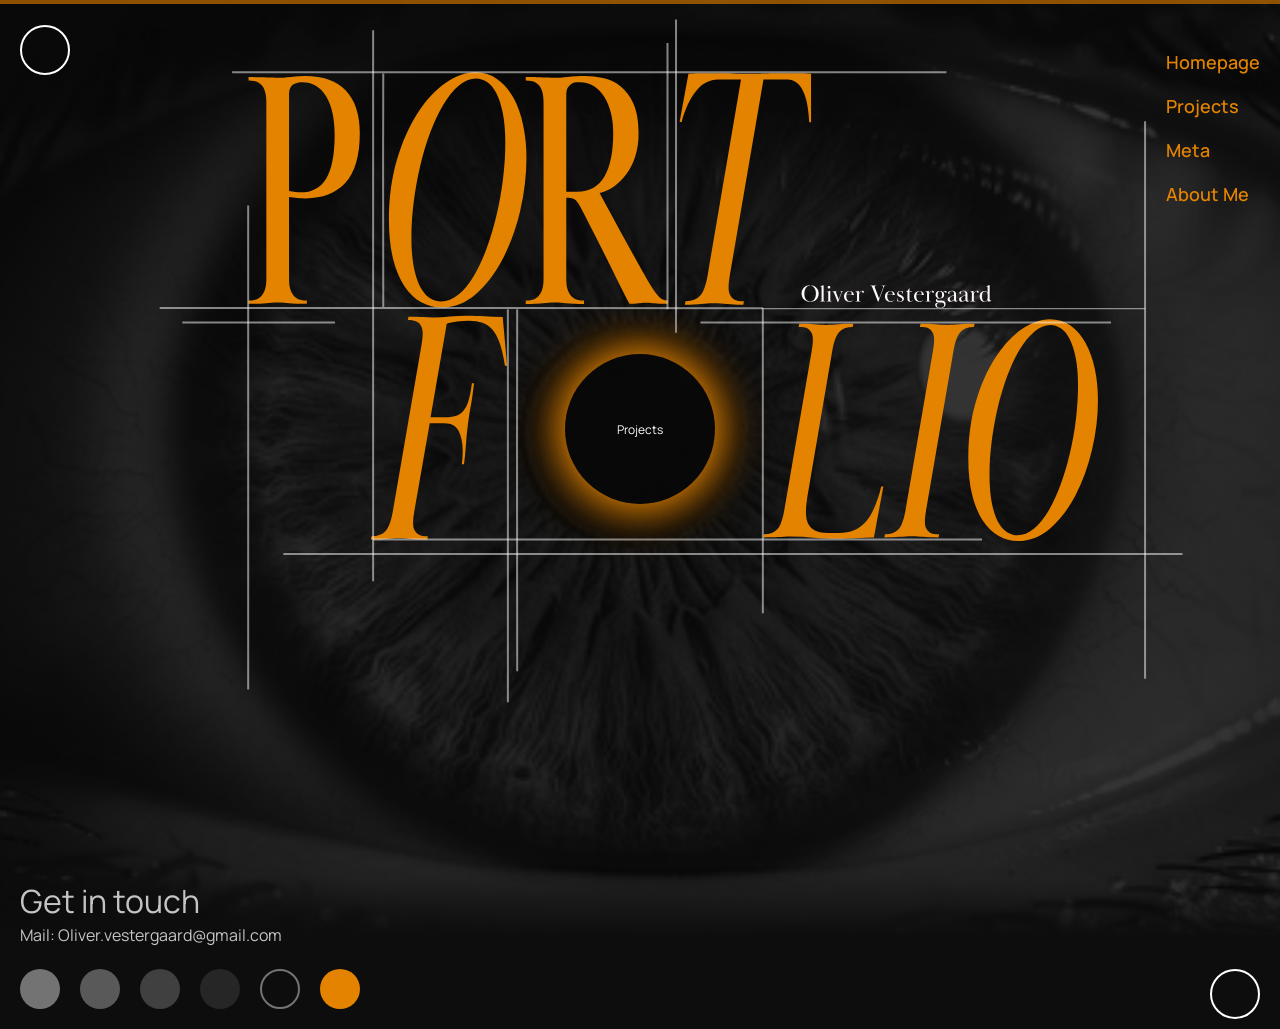
<file: index.html>
<!DOCTYPE html>
<html lang="en">

<head>
    <meta charset="UTF-8">
    <meta name="viewport" content="width=device-width, initial-scale=1.0">
    <meta name="robots" content="noindex, nofollow">
    <title>Homepage</title>
    <link rel="icon" type="image/x-icon" href="img/icons/favicon_portfolio.webp">
    <link rel="stylesheet" href="css/animation.css">
    <link rel="stylesheet" href="css/general.css">
    <link rel="stylesheet" href="css/layout.css">
    <link rel="stylesheet" href="css/style.css">

    <!-- Fonts -->
    <link rel="preconnect" href="https://fonts.googleapis.com">
    <link rel="preconnect" href="https://fonts.gstatic.com" crossorigin>
    <link
        href="https://fonts.googleapis.com/css2?family=Baskervville:ital,wght@0,400..700;1,400..700&family=Manrope:wght@200..800&display=swap"
        rel="stylesheet">






</head>

<body class="frontpage">




    <header>
        <div class="logo">
            <a href="index.html" aria-label="Go to homepage">
                <div class="Cirkel_logo"></div>
            </a>
        </div>

        <nav>
            <nav class="side-menu">
                <ul>
                    <li><a href="index.html">Homepage</a></li>
                    <li><a href="projects.html">Projects</a></li>
                    <li><a href="meta.html">Meta</a></li>
                    <li><a href="aboutme.html">About Me</a></li>
                </ul>
            </nav>
        </nav>

        <button class="burger">
            <span class="line"></span>
            <span class="line"></span>
            <span class="line"></span>
        </button>
    </header>

    <main class="Homepage">

        <svg class="Forside_svg" xmlns="http://www.w3.org/2000/svg" viewBox="0 0 1920 1080">
            <g id="PORT">
                <g>
                    <path
                        d="M372.81,443.24c3.56,0,6.95-.42,10.18-1.27,3.22-.84,6.06-2.46,8.51-4.83,2.45-2.37,4.39-5.67,5.84-9.92,1.44-4.23,2.17-9.92,2.17-17.03V146.28c0-7.12-.73-12.79-2.17-17.03-1.45-4.23-3.4-7.54-5.84-9.92-2.45-2.37-5.29-3.98-8.51-4.83-3.23-.84-6.62-1.27-10.18-1.27v-5.08c6.68,0,12.18.09,16.52.25,4.34.17,8.12.25,11.35.25s6.06.09,8.51.25c2.45.17,5.01.25,7.68.25,5.34,0,11.73-.42,19.19-1.27,7.45-.84,14.74-1.27,21.86-1.27,26.92,0,47.28,7.37,61.08,22.12,13.79,14.75,20.69,35.85,20.69,63.31,0,34.24-7.18,59.16-21.53,74.75-14.35,15.6-34.32,23.39-59.91,23.39-4.23,0-8.4-.17-12.52-.51-4.12-.33-8.18-.84-12.18-1.53v122.04c0,7.12.72,12.8,2.17,17.03,1.44,4.24,3.39,7.55,5.84,9.92,2.45,2.38,5.28,3.99,8.51,4.83,3.22.85,6.62,1.27,10.18,1.27v5.08c-6.68,0-12.02-.08-16.02-.25-4-.17-7.46-.42-10.35-.76-2.89-.33-5.62-.59-8.18-.76-2.56-.17-5.62-.25-9.18-.25-3.79,0-6.9.09-9.35.25-2.45.17-5.12.43-8.01.76-2.89.34-6.34.6-10.35.76-4,.17-9.34.25-16.02.25v-5.08ZM433.55,279.01c3.11.68,6.17,1.18,9.18,1.52,3,.33,5.84.5,8.51.5,16.46,0,29.04-6.74,37.71-20.21,8.68-13.47,13.02-35.38,13.02-65.7,0-24.93-4.29-44.39-12.85-58.37-8.57-13.98-20.53-20.98-35.88-20.98-2.23,0-4.51.25-6.84.76-2.34.51-4.45,1.35-6.34,2.53-1.89,1.18-3.45,3.03-4.67,5.55-1.23,2.53-1.84,5.82-1.84,9.86v144.54Z"
                        style="fill: #e48300;" />
                    <path
                        d="M789.66,229.67c0,26.44-3.17,52.97-9.51,79.58-6.34,26.62-15.13,50.68-26.37,72.21-11.24,21.53-24.65,38.99-40.22,52.37-15.58,13.4-32.71,20.08-51.4,20.08-10.68,0-20.75-2.63-30.2-7.88-9.46-5.25-17.8-13.22-25.03-23.9-7.23-10.68-12.96-24.32-17.19-40.93-4.23-16.61-6.34-36.27-6.34-58.98,0-32.88,4-62.88,12.02-90,8.01-27.12,18.3-50.42,30.87-69.92,12.57-19.49,26.53-34.58,41.89-45.26s30.37-16.02,45.06-16.02c12.23,0,23.14,3.39,32.71,10.17,9.56,6.79,17.57,16.02,24.03,27.71,6.45,11.7,11.35,25.34,14.69,40.93,3.34,15.6,5.01,32.21,5.01,49.83ZM757.95,206.5c0-17.23-1.23-31.93-3.67-44.1-2.45-12.16-5.67-22.14-9.68-29.91-4-7.77-8.68-13.44-14.02-16.99-5.34-3.54-10.79-5.32-16.35-5.32-8.9,0-17.52,3.55-25.87,10.65-8.34,7.1-16.13,16.65-23.36,28.64-7.23,12-13.8,25.94-19.69,41.82-5.9,15.89-10.9,32.61-15.02,50.19-4.12,17.57-7.34,35.49-9.68,53.74-2.34,18.25-3.5,35.65-3.5,52.21,0,19.61,1.39,35.75,4.17,48.42,2.78,12.67,6.34,22.64,10.68,29.91,4.34,7.27,9.12,12.26,14.35,14.96,5.23,2.7,10.29,4.05,15.19,4.05,9.12,0,17.86-3.46,26.2-10.39s16.07-16.39,23.2-28.39c7.12-12,13.57-25.93,19.36-41.82,5.78-15.88,10.73-32.61,14.85-50.19,4.11-17.57,7.29-35.57,9.51-53.99,2.22-18.42,3.34-36.25,3.34-53.49Z"
                        style="fill: #e48300;" />
                    <path
                        d="M788.66,108.15c6.68,0,12.02.09,16.02.25,4.01.17,7.4.25,10.18.25s5.39.09,7.84.25c2.45.17,5.45.25,9.01.25,5.78,0,12.52-.42,20.19-1.27,7.68-.84,16.19-1.27,25.53-1.27,8.68,0,17.74,1.02,27.2,3.05,9.45,2.03,18.13,6.1,26.03,12.2,7.9,6.1,14.4,14.83,19.52,26.19,5.12,11.36,7.68,26.36,7.68,45,0,12.55-1.67,23.9-5.01,34.07-3.34,10.17-7.73,18.99-13.18,26.44-5.46,7.46-11.68,13.65-18.69,18.56-7.01,4.92-14.18,8.22-21.53,9.92,2.22,4.41,6.12,11.7,11.68,21.87,5.56,10.17,11.79,21.61,18.69,34.32,6.89,12.71,14.07,25.77,21.53,39.15,7.45,13.4,14.18,25.35,20.19,35.85,5.12,8.82,9.96,16.02,14.52,21.61,4.56,5.59,9.62,8.39,15.19,8.39v5.08c-4.9,0-8.84-.08-11.85-.25-3-.17-5.51-.33-7.51-.51-2-.17-3.89-.33-5.67-.51-1.78-.17-4-.25-6.68-.25s-4.95.09-6.84.25c-1.89.17-3.67.34-5.34.51-1.67.17-3.5.34-5.51.51-2,.17-4.56.25-7.68.25-6.9-13.22-13.24-25.68-19.02-37.37-5.79-11.69-11.46-23.14-17.02-34.32-5.56-11.19-11.24-22.45-17.02-33.81-5.79-11.35-12.01-23.47-18.69-36.36-3.34-6.44-6.23-10.93-8.68-13.47-2.45-2.54-6.23-3.81-11.35-3.81h-3v121.02c0,7.12.72,12.8,2.17,17.03,1.44,4.24,3.39,7.55,5.84,9.92,2.45,2.38,5.28,3.99,8.51,4.83,3.22.85,6.62,1.27,10.18,1.27v5.08c-6.68,0-12.02-.08-16.02-.25-4-.17-7.46-.42-10.35-.76-2.89-.33-5.62-.59-8.18-.76-2.56-.17-5.62-.25-9.18-.25-3.79,0-6.9.09-9.35.25-2.45.17-5.12.43-8.01.76-2.89.34-6.34.6-10.35.76-4,.17-9.34.25-16.02.25v-5.08c3.56,0,6.95-.42,10.18-1.27,3.22-.84,6.06-2.46,8.51-4.83,2.45-2.37,4.39-5.67,5.84-9.92,1.44-4.23,2.17-9.92,2.17-17.03V146.28c0-7.12-.73-12.79-2.17-17.03-1.45-4.23-3.4-7.54-5.84-9.92-2.45-2.37-5.29-3.98-8.51-4.83-3.23-.84-6.62-1.27-10.18-1.27v-5.08ZM849.4,280.01h16.69c18.02,0,31.48-7.45,40.38-22.37,8.9-14.91,13.35-36.78,13.35-65.59,0-10.5-1.12-20.34-3.34-29.49-2.23-9.15-5.45-17.2-9.68-24.15-4.23-6.94-9.46-12.46-15.69-16.53-6.23-4.07-13.24-6.1-21.03-6.1-1.78,0-3.9.09-6.34.25-2.45.17-4.73.94-6.84,2.29-2.12,1.36-3.9,3.31-5.34,5.85-1.45,2.54-2.17,6.02-2.17,10.42v145.43Z"
                        style="fill: #e48300;" />
                </g>
                <path
                    d="M1111.54,111.76h-34.34c-12.92,0-24.03,5.88-33.32,17.61-9.3,11.75-16.44,27.12-21.42,46.11h-3.06l13.26-72.53c9.74-.34,17.91-.52,24.48-.52h31.45c3.74,0,7.42.09,11.05.26,3.62.18,7.59.26,11.9.26h28.9c3.4,0,6.8-.08,10.2-.26,3.4-.17,7.25-.26,11.56-.26h32.47c6.23,0,13.54.18,21.93.52v73.04h-2.72c-.46-7.59-1.25-15.28-2.38-23.05-1.14-7.77-2.95-14.68-5.44-20.72-2.5-6.04-5.78-10.96-9.86-14.76-4.08-3.8-9.07-5.7-14.96-5.7h-36.04l-50.32,292.7c-.46,3.11-.91,6.31-1.36,9.58-.46,3.29-.68,6.14-.68,8.55,0,5.18.68,9.15,2.04,11.92,1.36,2.77,3.11,4.92,5.27,6.48,2.15,1.55,4.64,2.51,7.48,2.85,2.83.35,5.61.52,8.33.52l-1.02,5.18c-5.22,0-9.75-.08-13.6-.26-3.86-.17-7.37-.43-10.54-.78-3.18-.34-6.29-.6-9.35-.78-3.06-.17-6.41-.26-10.03-.26-3.86,0-7.31.09-10.37.26-3.06.18-6.29.44-9.69.78-3.4.35-7.03.61-10.88.78-3.86.18-8.28.26-13.26.26l1.02-5.18c9.97,0,17.39-2.85,22.27-8.55,4.87-5.7,8.55-16.14,11.05-31.34l49.98-292.7Z"
                    style="fill: #e48300;" />
            </g>
            <g id="FOLIO">
                <rect x="1237.46" y="-116.67" width="249.54" height="399.8" style="fill: none;" />
                <path
                    d="M644.56,627.5l-22.96,131.03c-.44,2.99-.88,6.07-1.31,9.22-.44,3.15-.66,5.89-.66,8.22,0,4.98.66,8.81,1.97,11.46,1.31,2.65,3,4.73,5.08,6.22,2.08,1.5,4.48,2.41,7.21,2.74,2.73.34,5.41.5,8.03.5l-.98,4.98c-5.03,0-9.4-.08-13.12-.25-3.72-.16-7.11-.41-10.17-.75-3.06-.33-6.07-.58-9.02-.75-2.95-.16-6.18-.25-9.67-.25-3.72,0-7.05.09-10,.25-2.95.17-6.07.42-9.35.75-3.28.33-6.78.58-10.49.75-3.72.17-7.98.25-12.79.25l.98-5c9.62,0,16.78-2.75,21.48-8.24,4.7-5.5,8.25-15.57,10.66-30.23l42.63-247.32c.44-2.66.87-5.66,1.31-8.99.44-3.33.66-6.16.66-8.49,0-5-.66-8.82-1.97-11.49-1.31-2.66-3.01-4.75-5.08-6.25-2.08-1.5-4.48-2.41-7.21-2.75-2.74-.33-5.41-.5-8.04-.5l.98-5c8.74,0,15.74.17,20.99.5,5.25.33,10.82.5,16.72.5,8.31,0,16.5-.41,24.6-1.25,8.09-.83,16.18-1.25,24.27-1.25,9.84,0,18.96.25,27.38.75,8.41.5,17.54.92,27.38,1.25l6.56,72.95h-3.28c-1.97-13.42-4.48-24.49-7.54-33.22-3.06-8.73-6.72-15.61-10.99-20.64-4.26-5.03-9.29-8.56-15.08-10.57-5.8-2.01-12.63-3.02-20.5-3.02-5.69,0-11.59.34-17.71,1.01-6.12.67-11.26,1.83-15.41,3.5l-24.27,140.38h21.32c6.34,0,11.75-.66,16.23-2,4.48-1.33,8.31-3.83,11.48-7.5,3.17-3.66,5.79-8.82,7.87-15.49,2.08-6.66,3.77-15.32,5.08-25.98h3.28c-.88,7-1.7,13.24-2.46,18.74-.77,5.5-1.59,10.49-2.46,14.99-.88,4.5-1.64,8.94-2.3,13.32-.66,4.38-1.31,9.18-1.97,14.41-.66,5.33-1.2,10.08-1.64,14.24-.44,4.17-.82,8.49-1.15,12.99s-.71,9.33-1.15,14.49c-.44,5.17-1.1,11.24-1.97,18.24h-3.28c.44-3.66.76-7.16.98-10.49.21-3.33.33-6.66.33-9.99,0-11.32-1.97-20.99-5.9-28.98-3.93-7.99-11.15-11.99-21.64-11.99h-21.97Z"
                    style="fill: #e48300;" />
                <g>
                    <path
                        d="M1310.87,798.76c-9.23.31-18.04.72-26.43,1.2-8.39.48-17.94.72-28.63.72-13.01,0-24.81-.56-35.4-1.68-10.59-1.12-21.66-1.68-33.2-1.68-4.2,0-7.92.08-11.17.24-3.25.16-6.45.32-9.6.48-3.15.16-6.45.32-9.91.48-3.46.16-7.39.24-11.8.24l.94-4.79c9.23,0,16.1-2.64,20.61-7.91,4.51-5.27,7.92-14.94,10.23-29l40.91-237.3c.42-2.55.84-5.43,1.26-8.63.42-3.19.63-5.91.63-8.15,0-4.79-.63-8.46-1.89-11.03-1.26-2.55-2.89-4.55-4.88-5.99-2-1.44-4.3-2.31-6.92-2.64-2.62-.31-5.19-.48-7.71-.48l.94-4.79c4.82,0,8.97.08,12.43.24,3.46.16,6.71.4,9.75.72,3.04.32,5.98.56,8.81.72,2.83.16,5.92.24,9.28.24s6.5-.08,9.44-.24c2.94-.16,5.98-.4,9.12-.72,3.15-.31,6.45-.55,9.91-.72,3.46-.16,7.6-.24,12.43-.24l-.94,4.79c-9.23,0-16.1,2.64-20.61,7.9-4.51,5.27-7.92,14.92-10.23,28.96l-36.5,213.96c-.63,3.51-1.26,7.82-1.89,12.93s-.94,9.89-.94,14.35c0,7.66,1.26,13.65,3.78,17.96,2.52,4.31,5.71,7.42,9.6,9.33,3.88,1.92,8.23,3.03,13.06,3.35,4.82.32,9.65.48,14.47.48h8.81c16.78,0,30-5.48,39.65-16.43,9.65-10.95,17.51-28.8,23.6-53.56h3.15l-14.16,76.7Z"
                        style="fill: #e48300;" />
                    <path
                        d="M1399.29,519.75c.42-2.55.84-5.43,1.26-8.63.42-3.19.63-5.91.63-8.15,0-4.79-.63-8.46-1.89-11.03-1.26-2.55-2.89-4.55-4.88-5.99-2-1.44-4.3-2.31-6.92-2.64-2.62-.31-5.19-.48-7.71-.48l.94-4.79c4.82,0,8.97.08,12.43.24,3.46.16,6.71.4,9.75.72,3.04.32,5.98.56,8.81.72,2.83.16,5.92.24,9.28.24s6.5-.08,9.44-.24c2.94-.16,5.98-.4,9.12-.72,3.15-.31,6.45-.55,9.91-.72,3.46-.16,7.6-.24,12.43-.24l-.94,4.79c-9.23,0-16.1,2.64-20.61,7.91-4.51,5.27-7.92,14.94-10.23,29l-40.91,237.3c-.42,2.88-.84,5.83-1.26,8.87-.42,3.04-.63,5.68-.63,7.91,0,4.79.63,8.47,1.89,11.03,1.26,2.56,2.88,4.55,4.88,5.99,1.99,1.44,4.3,2.32,6.92,2.64,2.62.32,5.19.48,7.71.48l-.94,4.79c-4.83,0-9.02-.08-12.59-.24-3.57-.16-6.82-.4-9.75-.72-2.94-.31-5.82-.55-8.65-.72-2.83-.16-5.93-.24-9.28-.24-3.57,0-6.76.08-9.6.24-2.83.17-5.82.4-8.97.72-3.15.32-6.5.56-10.07.72-3.57.16-7.66.24-12.27.24l.94-4.79c9.23,0,16.1-2.64,20.61-7.91,4.51-5.27,7.92-14.94,10.23-29l40.91-237.3Z"
                        style="fill: #e48300;" />
                    <path
                        d="M1646.91,592.62c0,24.93-2.99,49.94-8.97,75.03-5.98,25.09-14.27,47.78-24.86,68.07-10.59,20.3-23.24,36.76-37.92,49.38-14.69,12.63-30.84,18.94-48.46,18.94-10.07,0-19.56-2.48-28.48-7.43-8.92-4.95-16.79-12.46-23.6-22.53-6.82-10.07-12.22-22.93-16.2-38.59-3.99-15.66-5.98-34.19-5.98-55.61,0-31,3.78-59.28,11.33-84.85,7.55-25.57,17.25-47.54,29.11-65.92,11.85-18.37,25.02-32.6,39.49-42.67,14.47-10.07,28.63-15.1,42.48-15.1,11.53,0,21.81,3.2,30.84,9.59,9.02,6.4,16.57,15.1,22.66,26.13,6.08,11.03,10.7,23.9,13.84,38.59,3.15,14.7,4.72,30.37,4.72,46.98ZM1617.02,570.77c0-16.25-1.16-30.1-3.46-41.58-2.31-11.47-5.35-20.87-9.12-28.19-3.78-7.33-8.18-12.67-13.21-16.01-5.04-3.34-10.18-5.02-15.42-5.02-8.39,0-16.52,3.35-24.39,10.04-7.87,6.7-15.21,15.69-22.03,27-6.82,11.31-13.01,24.46-18.56,39.43-5.56,14.98-10.28,30.75-14.16,47.32-3.88,16.57-6.92,33.46-9.12,50.67-2.2,17.21-3.3,33.61-3.3,49.22,0,18.49,1.31,33.7,3.93,45.65,2.62,11.95,5.98,21.35,10.07,28.19,4.09,6.85,8.6,11.56,13.53,14.1,4.93,2.55,9.7,3.82,14.32,3.82,8.6,0,16.83-3.27,24.7-9.8,7.87-6.53,15.15-15.45,21.87-26.76,6.71-11.31,12.79-24.45,18.25-39.43,5.45-14.97,10.12-30.75,14-47.32,3.88-16.57,6.87-33.54,8.97-50.9,2.09-17.36,3.15-34.17,3.15-50.43Z"
                        style="fill: #e48300;" />
                </g>
            </g>
            <g id="Informative">
                <g>
                    <rect x="1200.76" y="420.15" width="544.7" height="119.85" style="fill: none;" />
                    <path
                        d="M1215.23,420.29c1.73,0,3.36.29,4.9.88,1.54.59,2.89,1.43,4.07,2.52s2.11,2.41,2.79,3.96c.68,1.55,1.03,3.27,1.03,5.17s-.34,3.68-1.03,5.22c-.68,1.54-1.61,2.84-2.77,3.92-1.16,1.08-2.52,1.91-4.07,2.48-1.55.58-3.19.86-4.91.86-1.85,0-3.55-.29-5.11-.88-1.56-.59-2.92-1.43-4.07-2.52-1.15-1.09-2.05-2.41-2.7-3.96-.65-1.55-.97-3.28-.97-5.2s.32-3.5.97-5.02c.65-1.52,1.54-2.84,2.68-3.94,1.14-1.1,2.5-1.96,4.07-2.57,1.57-.61,3.28-.92,5.13-.92ZM1215.23,420.94c-1.42,0-2.67.33-3.76.99-1.09.66-2,1.54-2.74,2.64-.73,1.1-1.28,2.37-1.66,3.81-.37,1.44-.56,2.92-.56,4.46,0,1.63.19,3.16.56,4.6.37,1.44.92,2.69,1.66,3.76s1.64,1.91,2.74,2.53c1.09.62,2.35.93,3.76.93s2.55-.31,3.62-.92c1.07-.61,1.97-1.44,2.72-2.5.74-1.05,1.31-2.31,1.71-3.76.4-1.45.59-3,.59-4.65s-.2-3.17-.59-4.62c-.4-1.45-.97-2.71-1.71-3.79-.74-1.08-1.65-1.93-2.72-2.55-1.07-.62-2.27-.94-3.62-.94Z"
                        style="fill: #fff8fc;" />
                    <path
                        d="M1232.22,422.83c-.12-.28-.29-.49-.5-.63-.22-.14-.47-.23-.76-.27s-.61-.05-.97-.05v-.36c.89-.07,1.79-.22,2.72-.43.92-.22,1.83-.49,2.72-.83v22.14c0,.48.06.85.18,1.12.12.26.29.47.5.61s.47.23.76.27.61.05.97.05v.36c-.58,0-1.04,0-1.4-.02-.36-.01-.67-.02-.94-.04-.26-.01-.52-.02-.76-.04-.24-.01-.52-.02-.83-.02-.34,0-.62,0-.85.02-.23.01-.47.02-.74.04-.26.01-.58.02-.94.04-.36.01-.83.02-1.4.02v-.36c.36,0,.68-.02.97-.05s.54-.13.76-.27c.22-.14.38-.35.5-.61.12-.26.18-.64.18-1.12v-18.47c0-.46-.06-.82-.18-1.1Z"
                        style="fill: #fff8fc;" />
                    <path
                        d="M1242.41,432.46c0-.46-.06-.82-.18-1.1s-.29-.49-.5-.63c-.22-.14-.47-.23-.76-.27-.29-.04-.61-.05-.97-.05v-.36c.89-.07,1.79-.22,2.72-.43.92-.22,1.83-.49,2.72-.83v13.61c0,.48.06.85.18,1.12.12.26.29.47.5.61s.47.23.76.27.61.05.97.05v.36c-.58,0-1.04,0-1.4-.02-.36-.01-.67-.02-.94-.04-.26-.01-.52-.02-.76-.04-.24-.01-.52-.02-.83-.02-.34,0-.62,0-.85.02-.23.01-.47.02-.74.04-.26.01-.58.02-.94.04-.36.01-.83.02-1.4.02v-.36c.36,0,.68-.02.97-.05s.54-.13.76-.27c.22-.14.38-.35.5-.61.12-.26.18-.64.18-1.12v-9.94ZM1243.45,421.37c.55,0,1.02.19,1.4.58.38.38.58.85.58,1.4s-.19,1.02-.58,1.4c-.38.38-.85.58-1.4.58s-1.02-.19-1.4-.58-.58-.85-.58-1.4.19-1.02.58-1.4c.38-.38.85-.58,1.4-.58Z"
                        style="fill: #fff8fc;" />
                    <path
                        d="M1248.46,429.22c.48,0,.87,0,1.17.02s.57.02.81.04c.24.01.47.02.7.04.23.01.52.02.88.02s.67,0,.92-.02c.25-.01.5-.02.76-.04.25-.01.53-.02.85-.04s.71-.02,1.19-.02v.36c-.41,0-.8.09-1.19.27s-.58.53-.58,1.06c0,.31.06.61.18.9l3.92,9.76,3.6-9.43c.17-.46.25-.85.25-1.19,0-.5-.19-.86-.58-1.06-.38-.2-.83-.31-1.33-.31v-.36c.36,0,.65,0,.86.02.22.01.41.02.58.04.17.01.33.02.49.04.16.01.33.02.52.02s.36,0,.5-.02c.14-.01.29-.02.45-.04.16-.01.34-.02.56-.04s.48-.02.79-.02v.36c-.55,0-1.01.2-1.39.59s-.73,1.01-1.06,1.85l-5.08,13.32h-.68l-5.15-12.42c-.14-.34-.31-.7-.49-1.1-.18-.4-.38-.76-.61-1.1-.23-.34-.5-.61-.81-.83-.31-.22-.66-.32-1.04-.32v-.36Z"
                        style="fill: #fff8fc;" />
                    <path
                        d="M1279.99,442.36c-.26.31-.58.64-.95.97-.37.34-.81.65-1.31.94s-1.07.52-1.69.7c-.62.18-1.32.27-2.09.27-1.01,0-1.99-.17-2.93-.52s-1.79-.86-2.52-1.53c-.73-.67-1.33-1.51-1.78-2.5-.46-1-.68-2.13-.68-3.4,0-1.15.2-2.23.61-3.24.41-1.01.98-1.9,1.71-2.66.73-.77,1.59-1.37,2.57-1.82.98-.44,2.05-.67,3.2-.67.84,0,1.65.14,2.43.41.78.28,1.46.67,2.05,1.17.59.5,1.07,1.1,1.46,1.8.38.7.6,1.45.65,2.27,0,.14,0,.28-.02.4-.01.12-.08.18-.2.18h-10.91c-.05.34-.08.69-.11,1.07-.02.37-.04.73-.04,1.07,0,2.31.5,4.08,1.51,5.31s2.32,1.84,3.92,1.84c.65,0,1.22-.08,1.73-.24.5-.16.95-.35,1.35-.59.4-.23.74-.48,1.03-.75.29-.27.54-.51.76-.73l.25.25ZM1277.04,434.58c.38,0,.58-.19.58-.58,0-.46-.05-.95-.16-1.49-.11-.54-.29-1.04-.56-1.49-.26-.46-.62-.83-1.08-1.13-.46-.3-1.04-.45-1.76-.45-.82,0-1.49.17-2.02.52-.53.35-.95.79-1.28,1.31-.32.53-.56,1.09-.72,1.67-.16.59-.28,1.13-.38,1.64h7.38Z"
                        style="fill: #fff8fc;" />
                    <path
                        d="M1288.81,443.51c.12.26.29.47.5.61.22.14.47.23.76.27s.61.05.97.05v.36c-.58,0-1.04,0-1.4-.02-.36-.01-.67-.02-.94-.04-.26-.01-.52-.02-.76-.04-.24-.01-.52-.02-.83-.02-.34,0-.62,0-.85.02-.23.01-.47.02-.74.04-.26.01-.58.02-.94.04-.36.01-.83.02-1.4.02v-.36c.36,0,.68-.02.97-.05s.54-.13.76-.27.38-.35.5-.61c.12-.26.18-.64.18-1.12v-9.83c0-.94-.23-1.54-.68-1.8-.46-.26-1.03-.4-1.73-.4v-.36c.84-.1,1.65-.26,2.43-.49.78-.23,1.55-.51,2.32-.85.14.53.26,1.15.34,1.85.08.71.14,1.37.16,2,.53-1.18,1.22-2.11,2.07-2.81.85-.7,1.83-1.04,2.93-1.04.24,0,.51.03.81.09.3.06.58.16.83.31s.46.34.63.58.25.54.25.9c0,.34-.1.62-.29.85-.19.23-.49.34-.9.34-.34,0-.61-.1-.81-.29-.2-.19-.36-.41-.47-.67-.11-.25-.19-.48-.23-.68-.05-.2-.1-.33-.14-.38-.19-.14-.43-.22-.72-.22-.5,0-.98.17-1.44.5-.46.34-.86.76-1.21,1.26s-.62,1.06-.83,1.66c-.2.6-.31,1.16-.31,1.69v7.78c0,.48.06.85.18,1.12Z"
                        style="fill: #fff8fc;" />
                    <path
                        d="M1328.52,421.08c-1.42.02-2.39.74-2.92,2.16l-8.06,22h-.58l-8.42-21.35c-.19-.46-.37-.86-.52-1.21-.16-.35-.35-.64-.59-.88-.24-.24-.52-.42-.85-.54-.32-.12-.74-.18-1.24-.18v-.36c.72,0,1.3,0,1.75.02.44.01.82.02,1.13.04.31.01.59.02.83.04.24.01.53.02.86.02s.62,0,.86-.02c.24-.01.52-.02.83-.04.31-.01.7-.02,1.15-.04.46-.01,1.07-.02,1.84-.02v.36c-.31.02-.62.05-.92.09-.3.04-.57.11-.81.22s-.43.27-.58.49c-.14.22-.22.52-.22.9,0,.24.04.49.11.74s.14.49.22.7l6.26,16.13,5.8-15.8c.1-.26.17-.52.23-.77.06-.25.09-.5.09-.74,0-.36-.07-.67-.22-.92-.14-.25-.34-.46-.58-.61-.24-.16-.51-.26-.81-.32-.3-.06-.59-.09-.88-.09v-.36c.5,0,.92,0,1.24.02.32.01.61.02.85.04.24.01.45.02.63.04.18.01.38.02.59.02.24,0,.45,0,.63-.02.18-.01.37-.02.58-.04s.44-.02.7-.04c.26-.01.6-.02,1.01-.02v.36Z"
                        style="fill: #fff8fc;" />
                    <path
                        d="M1341.41,442.36c-.26.31-.58.64-.95.97-.37.34-.81.65-1.31.94s-1.07.52-1.69.7c-.62.18-1.32.27-2.09.27-1.01,0-1.99-.17-2.93-.52s-1.79-.86-2.52-1.53c-.73-.67-1.33-1.51-1.78-2.5-.46-1-.68-2.13-.68-3.4,0-1.15.2-2.23.61-3.24.41-1.01.98-1.9,1.71-2.66.73-.77,1.59-1.37,2.57-1.82.98-.44,2.05-.67,3.2-.67.84,0,1.65.14,2.43.41.78.28,1.46.67,2.05,1.17.59.5,1.07,1.1,1.46,1.8.38.7.6,1.45.65,2.27,0,.14,0,.28-.02.4-.01.12-.08.18-.2.18h-10.91c-.05.34-.08.69-.11,1.07-.02.37-.04.73-.04,1.07,0,2.31.5,4.08,1.51,5.31s2.32,1.84,3.92,1.84c.65,0,1.22-.08,1.73-.24.5-.16.95-.35,1.35-.59.4-.23.74-.48,1.03-.75.29-.27.54-.51.76-.73l.25.25ZM1338.46,434.58c.38,0,.58-.19.58-.58,0-.46-.05-.95-.16-1.49-.11-.54-.29-1.04-.56-1.49-.26-.46-.62-.83-1.08-1.13-.46-.3-1.04-.45-1.76-.45-.82,0-1.49.17-2.02.52-.53.35-.95.79-1.28,1.31-.32.53-.56,1.09-.72,1.67-.16.59-.28,1.13-.38,1.64h7.38Z"
                        style="fill: #fff8fc;" />
                    <path
                        d="M1354.33,428.83c0,.46,0,.83-.02,1.12-.01.29-.02.6-.02.94s0,.74.02,1.21c.01.47.02.94.02,1.42h-.43c0-.45-.08-.92-.23-1.41-.16-.49-.38-.93-.68-1.34-.3-.4-.68-.74-1.15-1-.47-.26-1.01-.39-1.64-.39-.77,0-1.39.23-1.87.68-.48.45-.72.99-.72,1.61,0,.57.16,1.06.49,1.47s.73.76,1.21,1.07c.48.31,1.01.59,1.58.84.58.25,1.1.52,1.58.81,1.08.62,1.92,1.28,2.52,1.98.6.7.9,1.6.9,2.7,0,.82-.16,1.52-.47,2.11-.31.59-.72,1.07-1.22,1.46-.5.38-1.07.67-1.69.86s-1.24.29-1.84.29c-.7,0-1.4-.1-2.12-.31s-1.36-.51-1.91-.92l-.58.9h-.36c0-.53,0-.97.02-1.33.01-.36.02-.74.02-1.15s-.01-.79-.04-1.15c-.02-.36-.04-.78-.04-1.26h.43c0,.6.1,1.18.31,1.75.2.56.5,1.06.88,1.49.38.43.85.78,1.39,1.04.54.26,1.15.4,1.82.4.36,0,.72-.07,1.08-.2.36-.13.68-.32.97-.58s.53-.55.72-.88c.19-.34.29-.72.29-1.15,0-.5-.11-.94-.34-1.31-.23-.37-.53-.7-.9-.99-.37-.29-.78-.55-1.22-.77-.44-.23-.88-.46-1.31-.7-.5-.29-1-.57-1.49-.85-.49-.28-.92-.61-1.3-.99-.37-.38-.67-.83-.9-1.35-.23-.52-.34-1.13-.34-1.85,0-.65.12-1.24.36-1.76.24-.53.56-.98.97-1.35.41-.37.87-.65,1.39-.85.52-.19,1.06-.29,1.64-.29.82,0,1.47.09,1.96.27.49.18.92.37,1.28.56l.68-.83h.32Z"
                        style="fill: #fff8fc;" />
                    <path
                        d="M1365.45,445.24c-.84,0-1.54-.12-2.09-.36-.55-.24-.99-.57-1.31-.99-.32-.42-.55-.91-.68-1.46-.13-.55-.2-1.14-.2-1.76v-10.73h-2.05v-.36c1.01-.36,1.94-.96,2.79-1.8.85-.84,1.48-1.76,1.89-2.77h.4v4.39h3.74v.54h-3.74v9.78c0,.55.02,1.09.05,1.63.04.54.13,1.02.29,1.45s.39.78.7,1.04c.31.26.74.39,1.3.39.67,0,1.21-.14,1.6-.43.4-.29.73-.62.99-1.01l.29.22c-.34.55-.82,1.06-1.46,1.53-.64.47-1.47.7-2.5.7Z"
                        style="fill: #fff8fc;" />
                    <path
                        d="M1385,442.36c-.26.31-.58.64-.95.97-.37.34-.81.65-1.31.94s-1.07.52-1.69.7c-.62.18-1.32.27-2.09.27-1.01,0-1.99-.17-2.93-.52s-1.79-.86-2.52-1.53c-.73-.67-1.33-1.51-1.78-2.5-.46-1-.68-2.13-.68-3.4,0-1.15.2-2.23.61-3.24.41-1.01.98-1.9,1.71-2.66.73-.77,1.59-1.37,2.57-1.82.98-.44,2.05-.67,3.2-.67.84,0,1.65.14,2.43.41.78.28,1.46.67,2.05,1.17.59.5,1.07,1.1,1.46,1.8.38.7.6,1.45.65,2.27,0,.14,0,.28-.02.4-.01.12-.08.18-.2.18h-10.91c-.05.34-.08.69-.11,1.07-.02.37-.04.73-.04,1.07,0,2.31.5,4.08,1.51,5.31s2.32,1.84,3.92,1.84c.65,0,1.22-.08,1.73-.24.5-.16.95-.35,1.35-.59.4-.23.74-.48,1.03-.75.29-.27.54-.51.76-.73l.25.25ZM1382.05,434.58c.38,0,.58-.19.58-.58,0-.46-.05-.95-.16-1.49-.11-.54-.29-1.04-.56-1.49-.26-.46-.62-.83-1.08-1.13-.46-.3-1.04-.45-1.76-.45-.82,0-1.49.17-2.02.52-.53.35-.95.79-1.28,1.31-.32.53-.56,1.09-.72,1.67-.16.59-.28,1.13-.38,1.64h7.38Z"
                        style="fill: #fff8fc;" />
                    <path
                        d="M1393.82,443.51c.12.26.29.47.5.61.22.14.47.23.76.27s.61.05.97.05v.36c-.58,0-1.04,0-1.4-.02-.36-.01-.67-.02-.94-.04-.26-.01-.52-.02-.76-.04-.24-.01-.52-.02-.83-.02-.34,0-.62,0-.85.02-.23.01-.47.02-.74.04-.26.01-.58.02-.94.04-.36.01-.83.02-1.4.02v-.36c.36,0,.68-.02.97-.05s.54-.13.76-.27.38-.35.5-.61c.12-.26.18-.64.18-1.12v-9.83c0-.94-.23-1.54-.68-1.8-.46-.26-1.03-.4-1.73-.4v-.36c.84-.1,1.65-.26,2.43-.49.78-.23,1.55-.51,2.32-.85.14.53.26,1.15.34,1.85.08.71.14,1.37.16,2,.53-1.18,1.22-2.11,2.07-2.81.85-.7,1.83-1.04,2.93-1.04.24,0,.51.03.81.09.3.06.58.16.83.31s.46.34.63.58.25.54.25.9c0,.34-.1.62-.29.85-.19.23-.49.34-.9.34-.34,0-.61-.1-.81-.29-.2-.19-.36-.41-.47-.67-.11-.25-.19-.48-.23-.68-.05-.2-.1-.33-.14-.38-.19-.14-.43-.22-.72-.22-.5,0-.98.17-1.44.5-.46.34-.86.76-1.21,1.26s-.62,1.06-.83,1.66c-.2.6-.31,1.16-.31,1.69v7.78c0,.48.06.85.18,1.12Z"
                        style="fill: #fff8fc;" />
                    <path
                        d="M1414.85,431.13c.46.53.8,1.09,1.03,1.69.23.6.34,1.2.34,1.8s-.08,1.18-.23,1.82c-.16.64-.46,1.22-.92,1.76s-1.09,1-1.91,1.37c-.82.37-1.87.61-3.17.7-.26.02-.65.04-1.15.04s-1,.04-1.49.13c-.49.08-.92.23-1.28.43-.36.2-.54.52-.54.95,0,.41.19.71.58.9.38.19.86.32,1.44.4.58.07,1.21.11,1.91.13.7.01,1.37.03,2.02.05.91.05,1.78.15,2.61.31.83.16,1.56.43,2.2.83s1.15.92,1.53,1.58c.38.66.58,1.49.58,2.5,0,.91-.2,1.75-.59,2.5-.4.76-.95,1.4-1.66,1.94-.71.54-1.55.97-2.54,1.28-.98.31-2.05.47-3.2.47-1.58,0-2.88-.17-3.87-.52-1-.35-1.78-.77-2.34-1.28-.56-.5-.94-1.05-1.13-1.64-.19-.59-.29-1.12-.29-1.6,0-.38.07-.75.22-1.1.14-.35.34-.65.59-.9s.54-.46.86-.61c.32-.16.67-.23,1.03-.23.41,0,.73.07.95.22s.4.29.52.43c-.62.19-1.09.52-1.4.97-.31.46-.47,1-.47,1.62,0,.34.05.74.16,1.21.11.47.35.92.72,1.35s.91.8,1.62,1.1c.71.3,1.66.45,2.86.45,1.01,0,1.87-.13,2.59-.38s1.32-.58,1.8-.99c.48-.41.83-.86,1.06-1.35.23-.49.34-.99.34-1.49,0-.89-.19-1.58-.56-2.07-.37-.49-.88-.86-1.53-1.1-.65-.24-1.4-.38-2.25-.43-.85-.05-1.75-.08-2.68-.11-.5-.02-1.07-.07-1.69-.13-.62-.06-1.21-.19-1.75-.4-.54-.2-.99-.51-1.35-.92-.36-.41-.54-.97-.54-1.69,0-.84.32-1.56.97-2.16.65-.6,1.48-.96,2.48-1.08-1.18-.41-2.15-1.07-2.92-2-.77-.92-1.15-2.01-1.15-3.26,0-.79.16-1.54.47-2.23.31-.7.75-1.3,1.31-1.82.56-.52,1.25-.92,2.05-1.22.8-.3,1.71-.45,2.72-.45.67,0,1.27.07,1.8.22.53.14.98.31,1.35.5.37.19.68.39.92.59.24.2.43.38.58.52.22-.17.46-.35.72-.56.26-.2.54-.39.85-.56.3-.17.61-.31.94-.43.32-.12.65-.18.99-.18.24,0,.49.04.74.11.25.07.48.17.68.31.2.13.37.3.5.5.13.2.2.44.2.7,0,.77-.36,1.15-1.08,1.15-.34,0-.6-.08-.79-.24s-.35-.34-.49-.53c-.13-.2-.23-.38-.29-.55-.06-.17-.1-.27-.13-.29-.12-.1-.28-.15-.47-.15-.34,0-.68.12-1.04.37-.36.25-.67.5-.94.74ZM1406.35,434.66c0,.98.11,1.81.34,2.47.23.66.51,1.18.85,1.57.33.38.7.65,1.1.81.4.16.76.23,1.1.23.36,0,.74-.08,1.15-.23.41-.16.77-.43,1.1-.81.32-.38.59-.91.81-1.57.22-.66.32-1.48.32-2.47,0-1.08-.11-1.96-.34-2.65s-.51-1.22-.85-1.6c-.34-.38-.7-.64-1.08-.77s-.74-.2-1.08-.2-.71.07-1.12.2-.78.39-1.12.77c-.34.38-.62.92-.85,1.6s-.34,1.57-.34,2.65Z"
                        style="fill: #fff8fc;" />
                    <path
                        d="M1427.8,429.37c-.24,0-.56.02-.97.07-.41.05-.81.13-1.21.23-.4.11-.74.25-1.03.43-.29.18-.43.39-.43.63,0,.05.04.19.13.41.08.23.13.52.13.88,0,.29-.11.57-.32.85-.22.28-.53.41-.94.41-.29,0-.58-.12-.86-.36-.29-.24-.43-.64-.43-1.19s.23-1.01.68-1.39c.46-.37,1.01-.67,1.66-.9.65-.23,1.33-.39,2.03-.49.71-.1,1.31-.14,1.82-.14.82,0,1.59.08,2.32.23.73.16,1.37.43,1.91.81.54.38.97.9,1.28,1.55.31.65.47,1.46.47,2.45v7.88c0,.19.01.41.04.65.02.24.07.47.14.68s.19.4.34.56c.16.16.38.23.67.23s.53-.1.72-.31c.19-.2.35-.4.47-.59l.32.14c-.05.12-.15.29-.31.52-.16.23-.36.46-.61.68s-.55.43-.9.61c-.35.18-.74.27-1.17.27-.7,0-1.28-.23-1.76-.68-.48-.46-.78-1.01-.9-1.66-.84.7-1.72,1.26-2.63,1.69s-1.93.65-3.06.65c-.53,0-1.03-.07-1.49-.22-.47-.14-.88-.37-1.24-.67-.36-.3-.65-.68-.86-1.13-.22-.46-.32-1-.32-1.62,0-.79.22-1.45.65-1.96.43-.52.88-.92,1.33-1.21.72-.48,1.54-.91,2.45-1.28.91-.37,1.82-.76,2.74-1.17.26-.12.54-.25.83-.38s.55-.26.77-.38c.23-.12.41-.23.56-.34.14-.11.22-.22.22-.34v-1.51c0-.24-.02-.56-.05-.97s-.15-.81-.34-1.21c-.19-.4-.51-.74-.95-1.03-.44-.29-1.06-.43-1.85-.43ZM1431.01,435.45c-.7.36-1.45.71-2.27,1.06-.82.35-1.52.73-2.12,1.13-.7.48-1.21,1.02-1.53,1.62-.32.6-.49,1.21-.49,1.84,0,.36.05.71.14,1.04.1.34.24.64.43.92.19.28.43.5.72.67.29.17.63.25,1.04.25.84,0,1.62-.19,2.34-.56.72-.37,1.3-.79,1.73-1.24v-6.73Z"
                        style="fill: #fff8fc;" />
                    <path
                        d="M1444.94,429.37c-.24,0-.56.02-.97.07-.41.05-.81.13-1.21.23-.4.11-.74.25-1.03.43-.29.18-.43.39-.43.63,0,.05.04.19.13.41.08.23.13.52.13.88,0,.29-.11.57-.32.85-.22.28-.53.41-.94.41-.29,0-.58-.12-.86-.36-.29-.24-.43-.64-.43-1.19s.23-1.01.68-1.39c.46-.37,1.01-.67,1.66-.9.65-.23,1.33-.39,2.03-.49.71-.1,1.31-.14,1.82-.14.82,0,1.59.08,2.32.23.73.16,1.37.43,1.91.81.54.38.97.9,1.28,1.55.31.65.47,1.46.47,2.45v7.88c0,.19.01.41.04.65.02.24.07.47.14.68s.19.4.34.56c.16.16.38.23.67.23s.53-.1.72-.31c.19-.2.35-.4.47-.59l.32.14c-.05.12-.15.29-.31.52-.16.23-.36.46-.61.68s-.55.43-.9.61c-.35.18-.74.27-1.17.27-.7,0-1.28-.23-1.76-.68-.48-.46-.78-1.01-.9-1.66-.84.7-1.72,1.26-2.63,1.69s-1.93.65-3.06.65c-.53,0-1.03-.07-1.49-.22-.47-.14-.88-.37-1.24-.67-.36-.3-.65-.68-.86-1.13-.22-.46-.32-1-.32-1.62,0-.79.22-1.45.65-1.96.43-.52.88-.92,1.33-1.21.72-.48,1.54-.91,2.45-1.28.91-.37,1.82-.76,2.74-1.17.26-.12.54-.25.83-.38s.55-.26.77-.38c.23-.12.41-.23.56-.34.14-.11.22-.22.22-.34v-1.51c0-.24-.02-.56-.05-.97s-.15-.81-.34-1.21c-.19-.4-.51-.74-.95-1.03-.44-.29-1.06-.43-1.85-.43ZM1448.14,435.45c-.7.36-1.45.71-2.27,1.06-.82.35-1.52.73-2.12,1.13-.7.48-1.21,1.02-1.53,1.62-.32.6-.49,1.21-.49,1.84,0,.36.05.71.14,1.04.1.34.24.64.43.92.19.28.43.5.72.67.29.17.63.25,1.04.25.84,0,1.62-.19,2.34-.56.72-.37,1.3-.79,1.73-1.24v-6.73Z"
                        style="fill: #fff8fc;" />
                    <path
                        d="M1461,443.51c.12.26.29.47.5.61.22.14.47.23.76.27s.61.05.97.05v.36c-.58,0-1.04,0-1.4-.02-.36-.01-.67-.02-.94-.04-.26-.01-.52-.02-.76-.04-.24-.01-.52-.02-.83-.02-.34,0-.62,0-.85.02-.23.01-.47.02-.74.04-.26.01-.58.02-.94.04-.36.01-.83.02-1.4.02v-.36c.36,0,.68-.02.97-.05s.54-.13.76-.27.38-.35.5-.61c.12-.26.18-.64.18-1.12v-9.83c0-.94-.23-1.54-.68-1.8-.46-.26-1.03-.4-1.73-.4v-.36c.84-.1,1.65-.26,2.43-.49.78-.23,1.55-.51,2.32-.85.14.53.26,1.15.34,1.85.08.71.14,1.37.16,2,.53-1.18,1.22-2.11,2.07-2.81.85-.7,1.83-1.04,2.93-1.04.24,0,.51.03.81.09.3.06.58.16.83.31s.46.34.63.58.25.54.25.9c0,.34-.1.62-.29.85-.19.23-.49.34-.9.34-.34,0-.61-.1-.81-.29-.2-.19-.36-.41-.47-.67-.11-.25-.19-.48-.23-.68-.05-.2-.1-.33-.14-.38-.19-.14-.43-.22-.72-.22-.5,0-.98.17-1.44.5-.46.34-.86.76-1.21,1.26s-.62,1.06-.83,1.66c-.2.6-.31,1.16-.31,1.69v7.78c0,.48.06.85.18,1.12Z"
                        style="fill: #fff8fc;" />
                    <path
                        d="M1481.44,423.82c0-.46-.06-.82-.18-1.1-.12-.28-.29-.49-.5-.63s-.47-.23-.76-.27c-.29-.04-.61-.05-.97-.05v-.36c.89-.07,1.79-.22,2.72-.45.92-.23,1.83-.5,2.72-.81v20.45c0,1.18.22,1.97.67,2.38.44.41,1.07.61,1.89.61v.36c-.62.12-1.35.29-2.18.52s-1.6.45-2.32.67c-.12-.31-.23-.7-.34-1.15-.11-.46-.21-.95-.31-1.48-.55.7-1.22,1.33-2.02,1.89s-1.81.85-3.06.85-2.26-.23-3.17-.68-1.67-1.07-2.29-1.84-1.07-1.66-1.39-2.68c-.31-1.02-.47-2.09-.47-3.22,0-1.03.17-2.03.5-2.99.34-.96.83-1.8,1.48-2.52.65-.72,1.43-1.3,2.36-1.73.92-.43,1.97-.65,3.15-.65,1.06,0,1.94.23,2.66.68.72.46,1.32.95,1.8,1.48v-7.27ZM1472.91,437.05c0,.58.05,1.3.14,2.16s.29,1.69.59,2.48c.3.8.74,1.48,1.31,2.05.58.57,1.36.85,2.34.85,1.15,0,2.13-.44,2.93-1.31.8-.87,1.21-2.21,1.21-4.03v-5.51c0-.48-.1-.97-.29-1.47-.19-.5-.47-.94-.83-1.34-.36-.4-.81-.73-1.35-.98-.54-.25-1.16-.38-1.85-.38-.79,0-1.45.22-1.98.65-.53.44-.96,1-1.3,1.7s-.58,1.5-.72,2.39c-.14.89-.22,1.8-.22,2.72Z"
                        style="fill: #fff8fc;" />
                </g>
                <rect x="1336.93" y="649.64" width="362.24" height="17.44" style="fill: none;" />
            </g>
            <g id="Gitter">
                <line x1="761.78" y1="456.48" x2="761.82" y2="1045.76"
                    style="fill: #fff; opacity: .5; stroke: #fff; stroke-miterlimit: 10; stroke-width: 3px;" />
                <path d="M775.79,456.48c-.37,181.09-.37,361.32,0,542.97"
                    style="fill: #fff; opacity: .5; stroke: #fff; stroke-miterlimit: 10; stroke-width: 3px;" />
                <line x1="239.53" y1="454.51" x2="1717.65" y2="454.91"
                    style="fill: #fff; opacity: .5; stroke: #fff; stroke-miterlimit: 10; stroke-width: 3px;" />
                <line x1="1144.23" y1="454.51" x2="1144.26" y2="912.21"
                    style="fill: #fff; opacity: .5; stroke: #fff; stroke-miterlimit: 10; stroke-width: 3px;" />
                <line x1="559.68" y1="801.88" x2="1473.11" y2="801.79"
                    style="fill: none; opacity: .5; stroke: #fff; stroke-miterlimit: 10; stroke-width: 3px;" />
                <line x1="425.08" y1="823.34" x2="1773.85" y2="823.33"
                    style="fill: none; opacity: .5; stroke: #fff; stroke-miterlimit: 10; stroke-width: 3px;" />
                <line x1="1014.04" y1="21.91" x2="1014.04" y2="491.48"
                    style="fill: none; opacity: .5; stroke: #fff; stroke-miterlimit: 10; stroke-width: 3px;" />
                <line x1="559.74" y1="37.93" x2="559.72" y2="864.36"
                    style="fill: none; opacity: .5; stroke: #fff; stroke-miterlimit: 10; stroke-width: 3px;" />
                <line x1="1419.66" y1="101.03" x2="348.16" y2="101.03"
                    style="fill: none; opacity: .5; stroke: #fff; stroke-miterlimit: 10; stroke-width: 3px;" />
                <line x1="1050.72" y1="476.3" x2="1666.52" y2="476.3"
                    style="fill: none; opacity: .5; stroke: #fff; stroke-miterlimit: 10; stroke-width: 3px;" />
                <line x1="372.26" y1="300.88" x2="372.26" y2="1026.7"
                    style="fill: none; opacity: .5; stroke: #fff; stroke-miterlimit: 10; stroke-width: 3px;" />
                <line x1="1717.6" y1="174.32" x2="1717.6" y2="1010.6"
                    style="fill: none; opacity: .5; stroke: #fff; stroke-miterlimit: 10; stroke-width: 3px;" />
                <line x1="273.48" y1="476.3" x2="502.45" y2="476.3"
                    style="fill: none; opacity: .5; stroke: #fff; stroke-miterlimit: 10; stroke-width: 3px;" />
                <path d="M574.91,102.64c-.37,116.81-.37,233.08,0,350.26"
                    style="fill: #fff; opacity: .5; stroke: #fff; stroke-miterlimit: 10; stroke-width: 3px;" />
                <line x1="1001.25" y1="57.02" x2="1001.25" y2="456.37"
                    style="fill: none; opacity: .5; stroke: #fff; stroke-miterlimit: 10; stroke-width: 3px;" />
            </g>
        </svg>


        <a href="projects.html" class="button_main" id="seeWork">Projects</a>

    </main>

    <footer>

        <h3>Get in touch</h3>
        <p>Mail: Oliver.vestergaard@gmail.com</p>

        <div class="Cirkles_collected">
            <div class="color1">
            </div>
            <div class="color2">
            </div>
            <div class="color3">
            </div>
            <div class="color4">
            </div>
            <div class="color5">
            </div>
            <div class="color6">
            </div>


            <div class="Cirkel_logo"></div>
        </div>




    </footer>
    <script src="js/burger.js"></script>
    <script src="js/forside.js"></script>
</body>


</html>
</file>
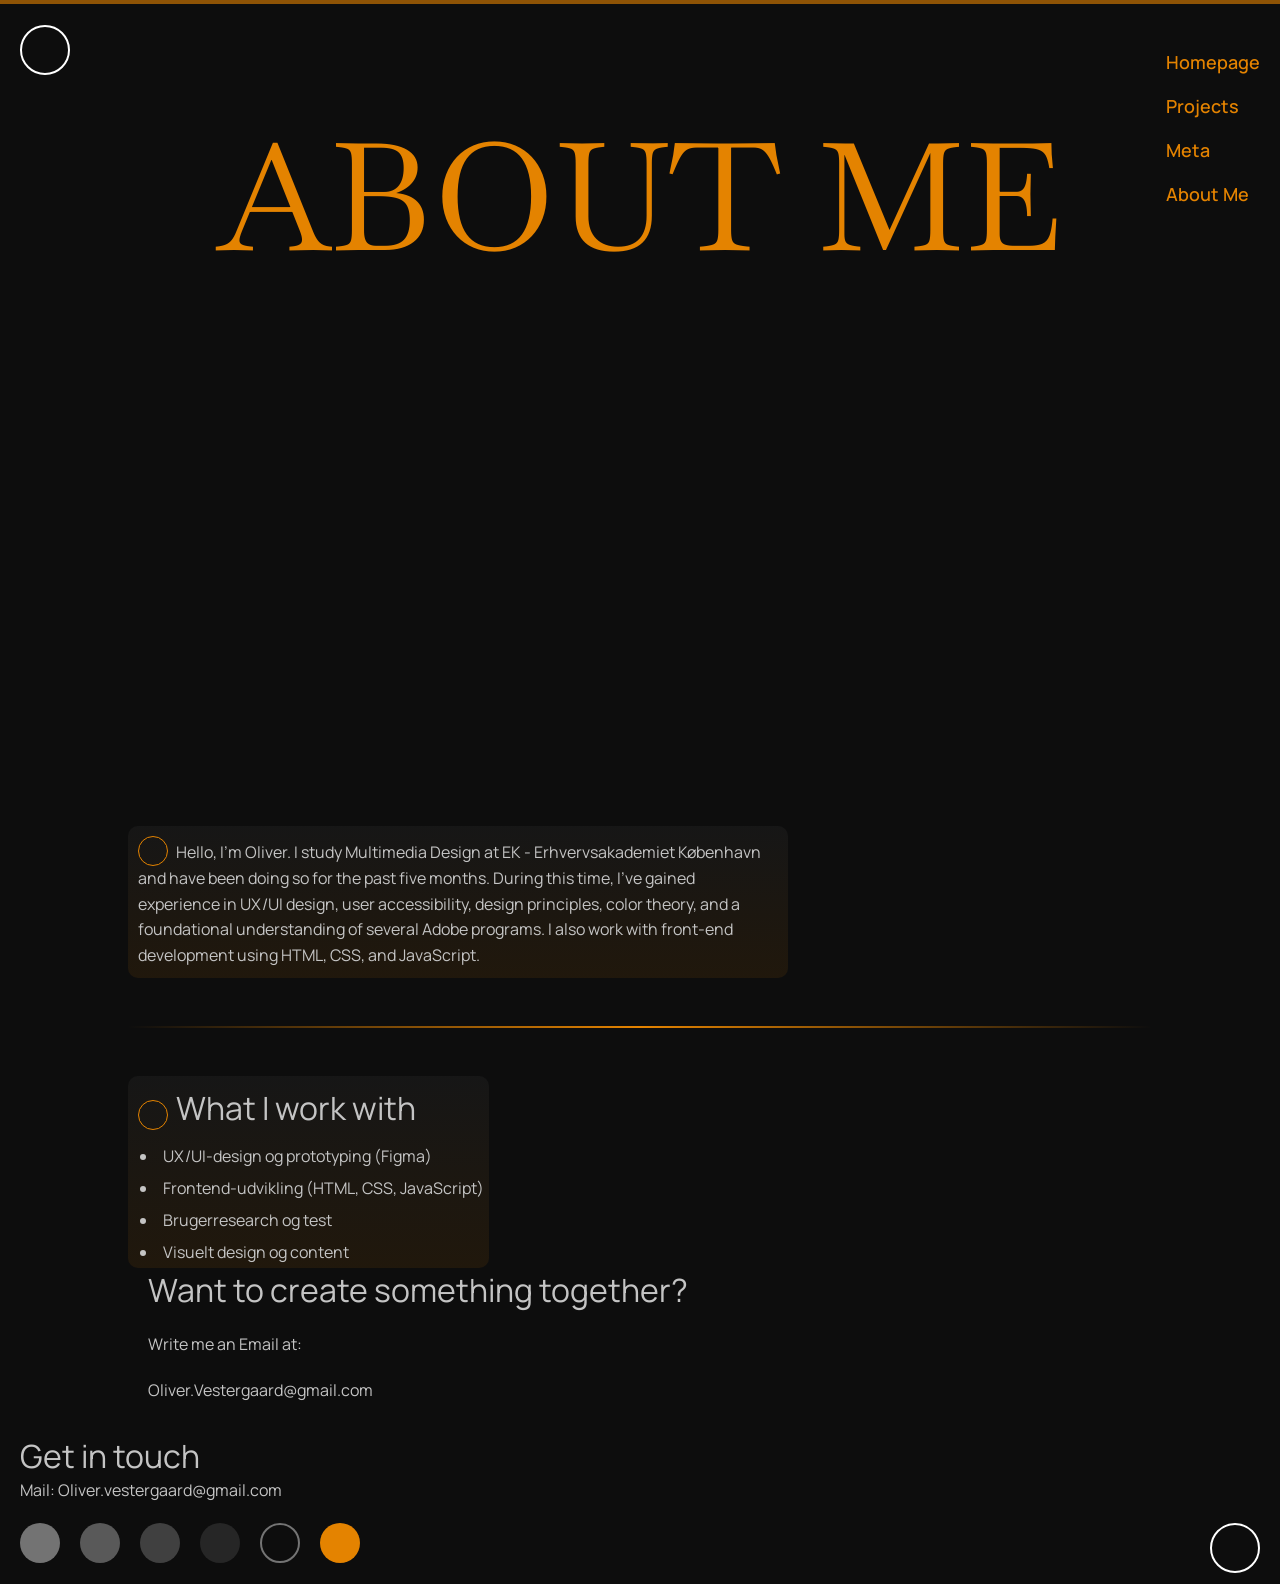
<file: aboutme.html>
<!DOCTYPE html>
<html lang="en">

<head>
    <meta charset="UTF-8">
    <meta name="viewport" content="width=device-width, initial-scale=1.0">
    <meta name="robots" content="noindex, nofollow">
    <title>Homepage</title>
    <link rel="stylesheet" href="css/animation.css">
    <link rel="stylesheet" href="css/general.css">
    <link rel="stylesheet" href="css/layout.css">
    <link rel="stylesheet" href="css/style.css">

    <!-- Fonts -->
    <link rel="preconnect" href="https://fonts.googleapis.com">
    <link rel="preconnect" href="https://fonts.gstatic.com" crossorigin>
    <link
        href="https://fonts.googleapis.com/css2?family=Baskervville:ital,wght@0,400..700;1,400..700&family=Manrope:wght@200..800&display=swap"
        rel="stylesheet">





</head>

<body>




    <header>
        <div class="logo">
            <a href="index.html">
                <div class="Cirkel_logo"></div>
            </a>
        </div>

        <nav>
            <nav class="side-menu">
                <ul>
                    <li><a href="index.html">Homepage</a></li>
                    <li><a href="projects.html">Projects</a></li>
                    <li><a href="meta.html">Meta</a></li>
                    <li><a href="aboutme.html">About Me</a></li>
                </ul>
            </nav>
        </nav>

        <button class="burger">
            <span class="line"></span>
            <span class="line"></span>
            <span class="line"></span>
        </button>
    </header>

    <main>
        <h1>ABOUT ME</h1>



        <div class="portræt_img">
            <video autoplay loop muted class="portræt_img" src="video/aboutMe_gif.mp4"></video>
        </div>

        <div class="infoBox_container">
            <div class="infoBox">

                <p class="infoBox_text"> <span class="text_cirkel_orange"></span>Hello, I'm Oliver. I study Multimedia
                    Design at EK - Erhvervsakademiet København and
                    have been doing so
                    for the past
                    five months. During this time, I've gained experience in UX/UI design, user accessibility, design
                    principles, color
                    theory, and a foundational understanding of several Adobe programs. I also work with front-end
                    development using HTML,
                    CSS, and JavaScript.
                </p>
            </div>
        </div>
        <div class="Section_divider"></div>



        <div class="infoBox_container">
            <div class="infoBox">

                <h3 class="infoBox_text"> <span class="text_cirkel_orange"></span>What I work with
                </h3>
                <ul>
                    <li>UX/UI-design og prototyping (Figma)</li>
                    <li>Frontend-udvikling (HTML, CSS, JavaScript)</li>
                    <li>Brugerresearch og test</li>
                    <li>Visuelt design og content</li>
                </ul>
            </div>
        </div>
        <div class="contact">
            <h3>Want to create something together?</h3>
            <p>Write me an Email at: </p>
            <p>Oliver.Vestergaard@gmail.com</p>
        </div>
    </main>

    <footer>

        <h3>Get in touch</h3>
        <p>Mail: Oliver.vestergaard@gmail.com</p>

        <div class="Cirkles_collected">
            <div class="color1">
            </div>
            <div class="color2">
            </div>
            <div class="color3">
            </div>
            <div class="color4">
            </div>
            <div class="color5">
            </div>
            <div class="color6">
            </div>


            <div class="Cirkel_logo"></div>
        </div>




    </footer>

    <script src="js/burger.js"></script>


</body>


</html>
</file>
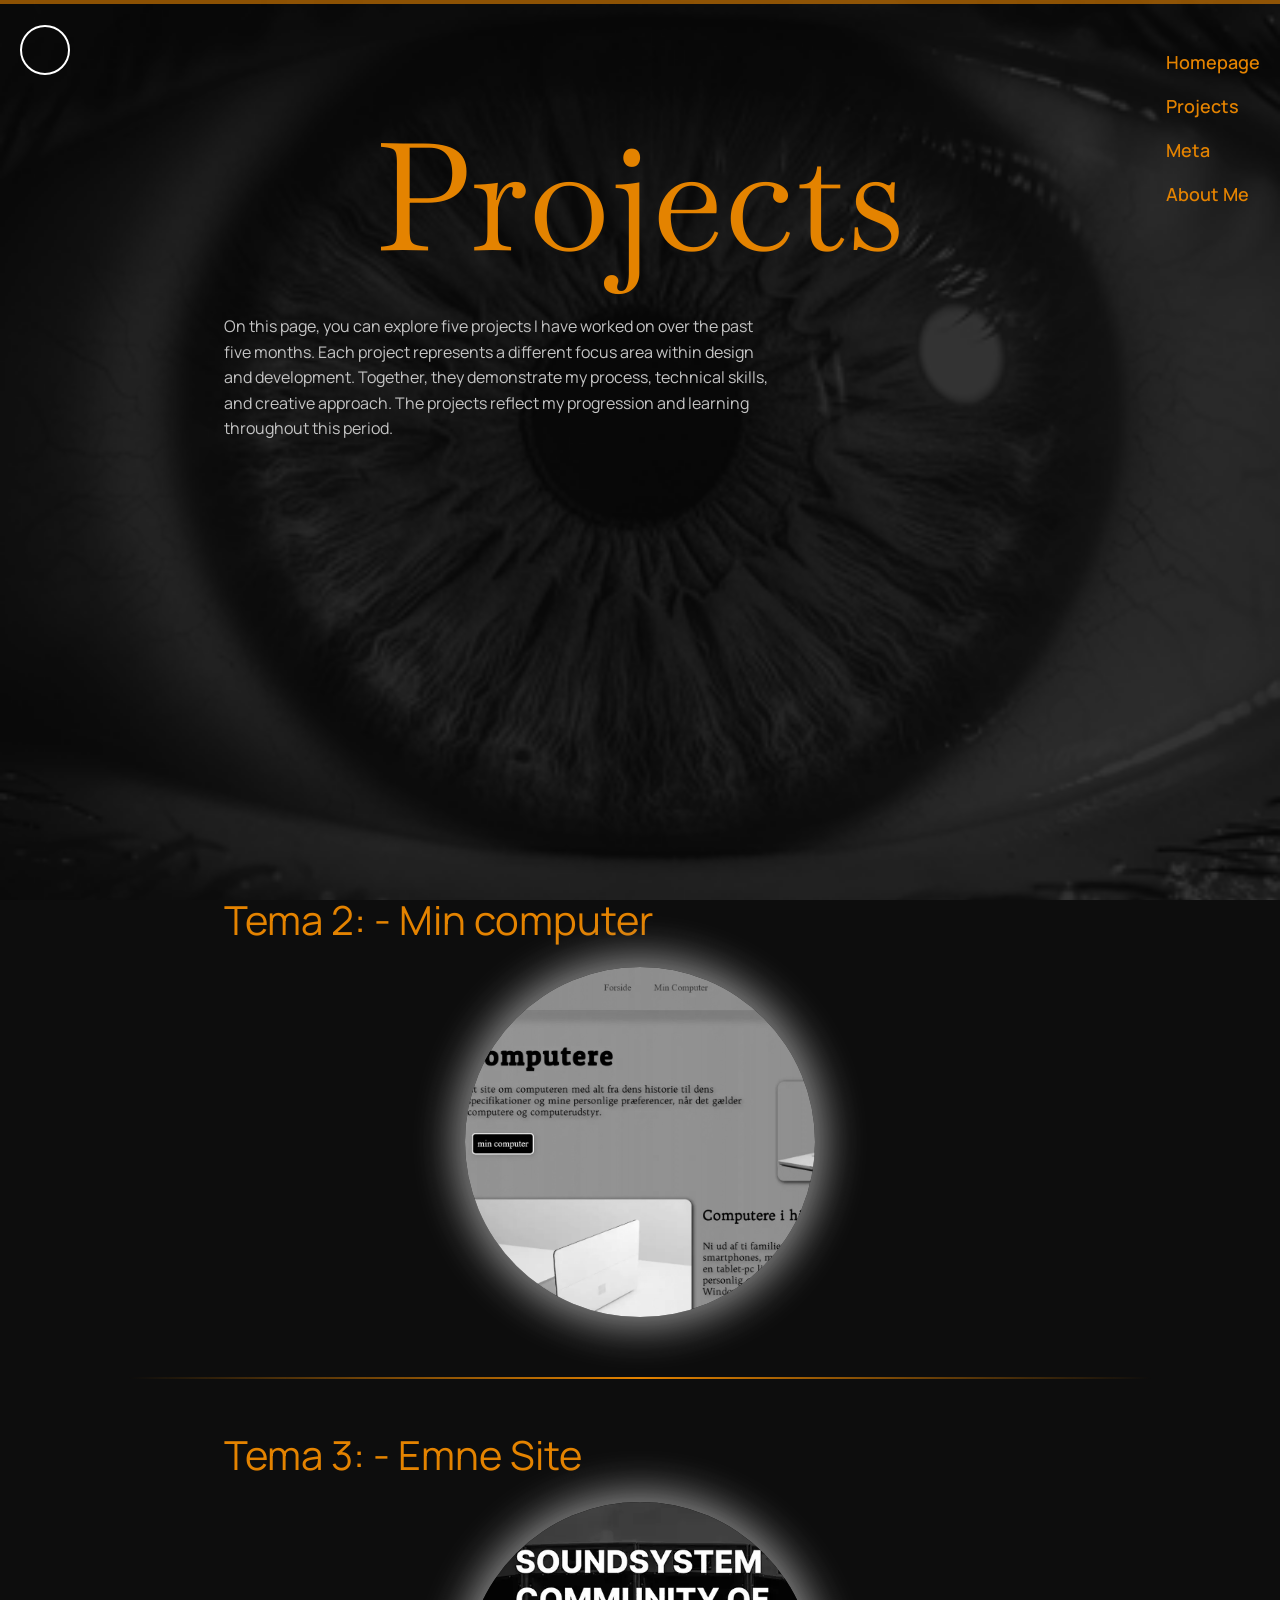
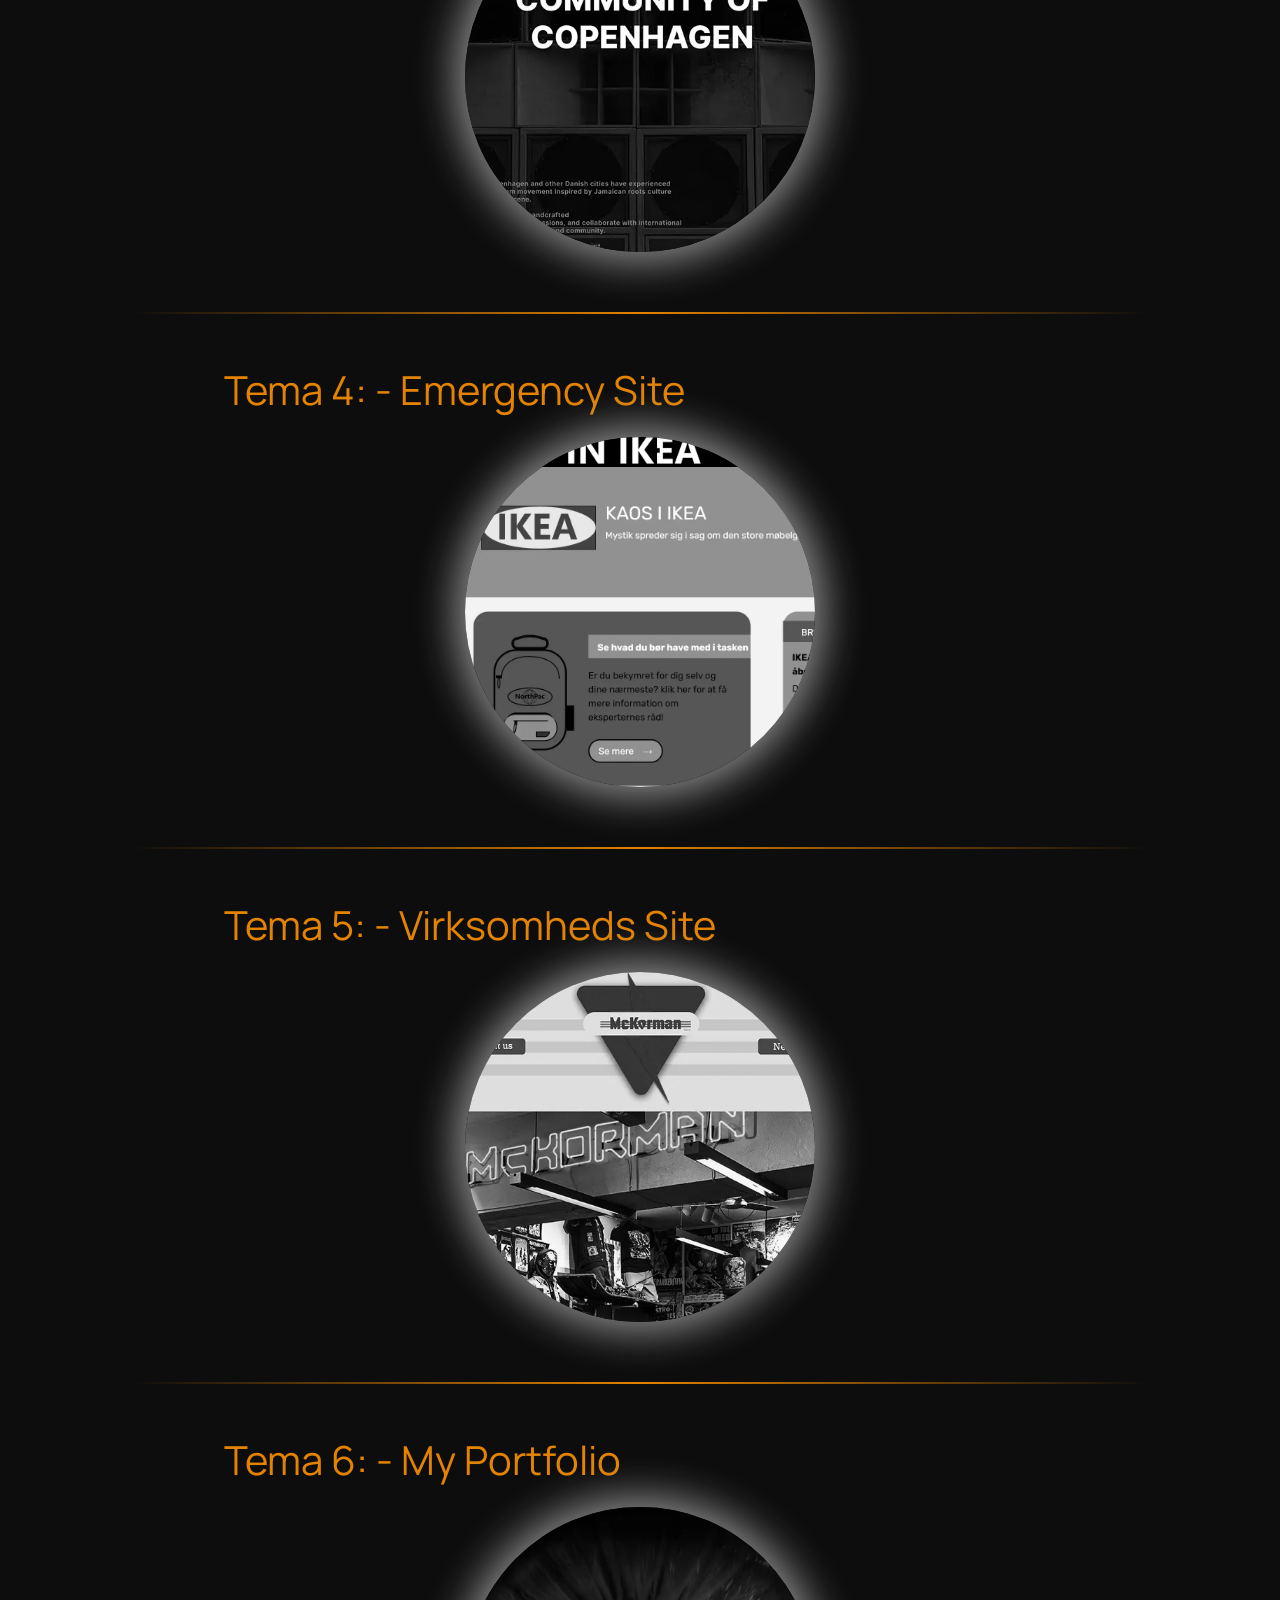
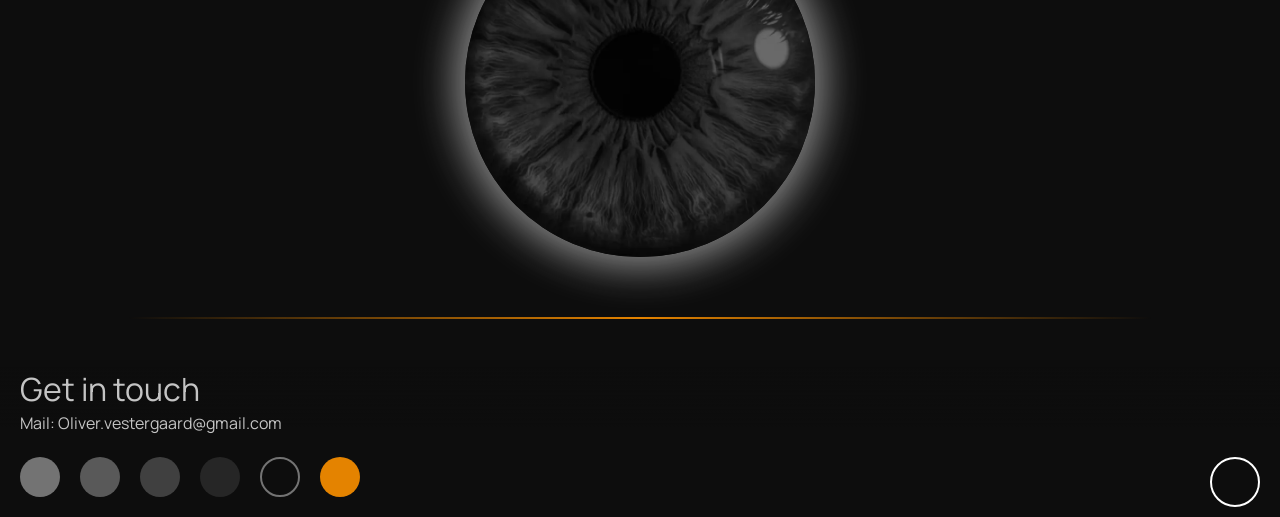
<file: projects.html>
<!DOCTYPE html>
<html lang="en">

<head>
    <meta charset="UTF-8">
    <meta name="viewport" content="width=device-width, initial-scale=1.0">
    <meta name="robots" content="noindex, nofollow">
    <title>Projects</title>
    <link rel="icon" type="image/x-icon" href="img/icons/favicon_portfolio.webp">
    <link rel="stylesheet" href="css/animation.css">
    <link rel="stylesheet" href="css/general.css">
    <link rel="stylesheet" href="css/layout.css">
    <link rel="stylesheet" href="css/style.css">

    <!-- Fonts -->
    <link rel="preconnect" href="https://fonts.googleapis.com">
    <link rel="preconnect" href="https://fonts.gstatic.com" crossorigin>
    <link
        href="https://fonts.googleapis.com/css2?family=Baskervville:ital,wght@0,400..700;1,400..700&family=Manrope:wght@200..800&display=swap"
        rel="stylesheet">





</head>

<body>




    <header>
        <div class="logo">
            <a href="index.html" aria-label="Go to homepage">
                <div class="Cirkel_logo"></div>
            </a>
        </div>

        <nav>
            <nav class="side-menu">
                <ul>
                    <li><a href="index.html">Homepage</a></li>
                    <li><a href="projects.html">Projects</a></li>
                    <li><a href="meta.html">Meta</a></li>
                    <li><a href="aboutme.html">About Me</a></li>
                </ul>
            </nav>
        </nav>

        <button class="burger">
            <span class="line"></span>
            <span class="line"></span>
            <span class="line"></span>
        </button>
    </header>

    <main>
        <div class="hero_background"></div>

        <h1>Projects</h1>


        <div>
            <p class="infoText_projects">On this page, you can explore five projects I have worked on over the past five
                months.
                Each project represents a different focus area within design and development.
                Together, they demonstrate my process, technical skills, and creative approach.
                The projects reflect my progression and learning throughout this period.</p>
        </div>
        <div class="project_img_collected">
            <div class="tema">
                <h2 class="project_h2">Tema 2: - Min computer</h2>
                <a href="tema2.html"><img class="project_img" src="img/Projects_overview/Project_img_Tema_2.webp"
                        alt="Picture of Tema 2"></a>

            </div>

            <div class="Section_divider_projects"></div>

            <div class="tema">
                <h2 class="project_h2">Tema 3: - Emne Site</h2>
                <a href="tema3.html"><img class="project_img" src="img/Projects_overview/project_img_tema_3.webp"
                        alt="Picture of Tema 3"></a>

            </div>
            <div class="Section_divider_projects"></div>

            <div class="tema">
                <h2 class="project_h2">Tema 4: - Emergency Site</h2>
                <a href="tema4.html"><img class="project_img" src="img/Projects_overview/project_img_tema_4.webp"
                        alt="Picture of Tema 4"></a>

            </div>
            <div class="Section_divider_projects"></div>

            <div class="tema">
                <h2 class="project_h2">Tema 5: - Virksomheds Site</h2>
                <a href="tema5.html"><img class="project_img" src="img/Projects_overview/project_img_tema_5.webp"
                        alt="Picture of Tema 5"></a>

            </div>
            <div class="Section_divider_projects"></div>

            <div class="tema">
                <h2 class="project_h2">Tema 6: - My Portfolio</h2>
                <a href="meta.html"><img class="project_img" src="img/Projects_overview/projects_img_tema_6.webp"
                        alt="Picture of Tema 6"></a>

            </div>
            <div class="Section_divider_projects"></div>


        </div>

    </main>

    <footer>

        <h3>Get in touch</h3>
        <p>Mail: Oliver.vestergaard@gmail.com</p>

        <div class="Cirkles_collected">
            <div class="color1">
            </div>
            <div class="color2">
            </div>
            <div class="color3">
            </div>
            <div class="color4">
            </div>
            <div class="color5">
            </div>
            <div class="color6">
            </div>


            <div class="Cirkel_logo"></div>
        </div>




    </footer>
    <script src="js/burger.js"></script>

</body>


</html>
</file>
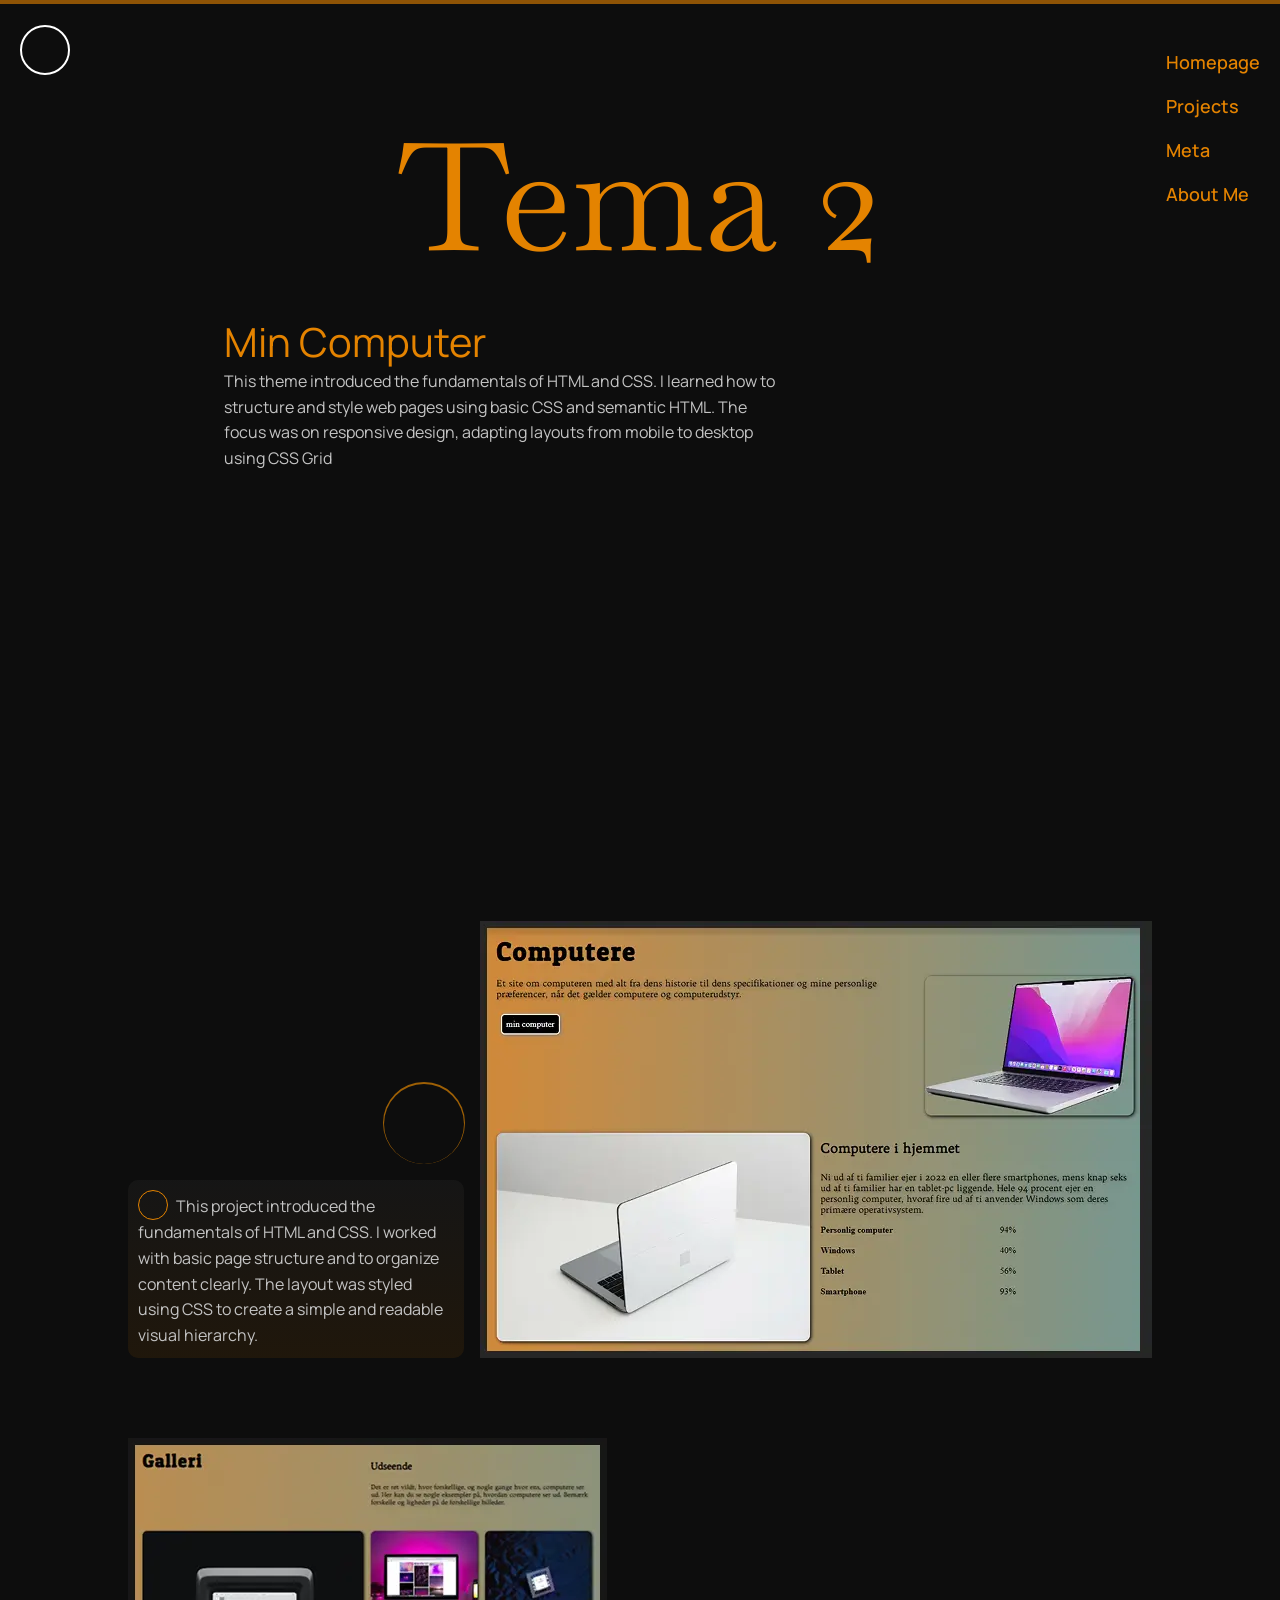
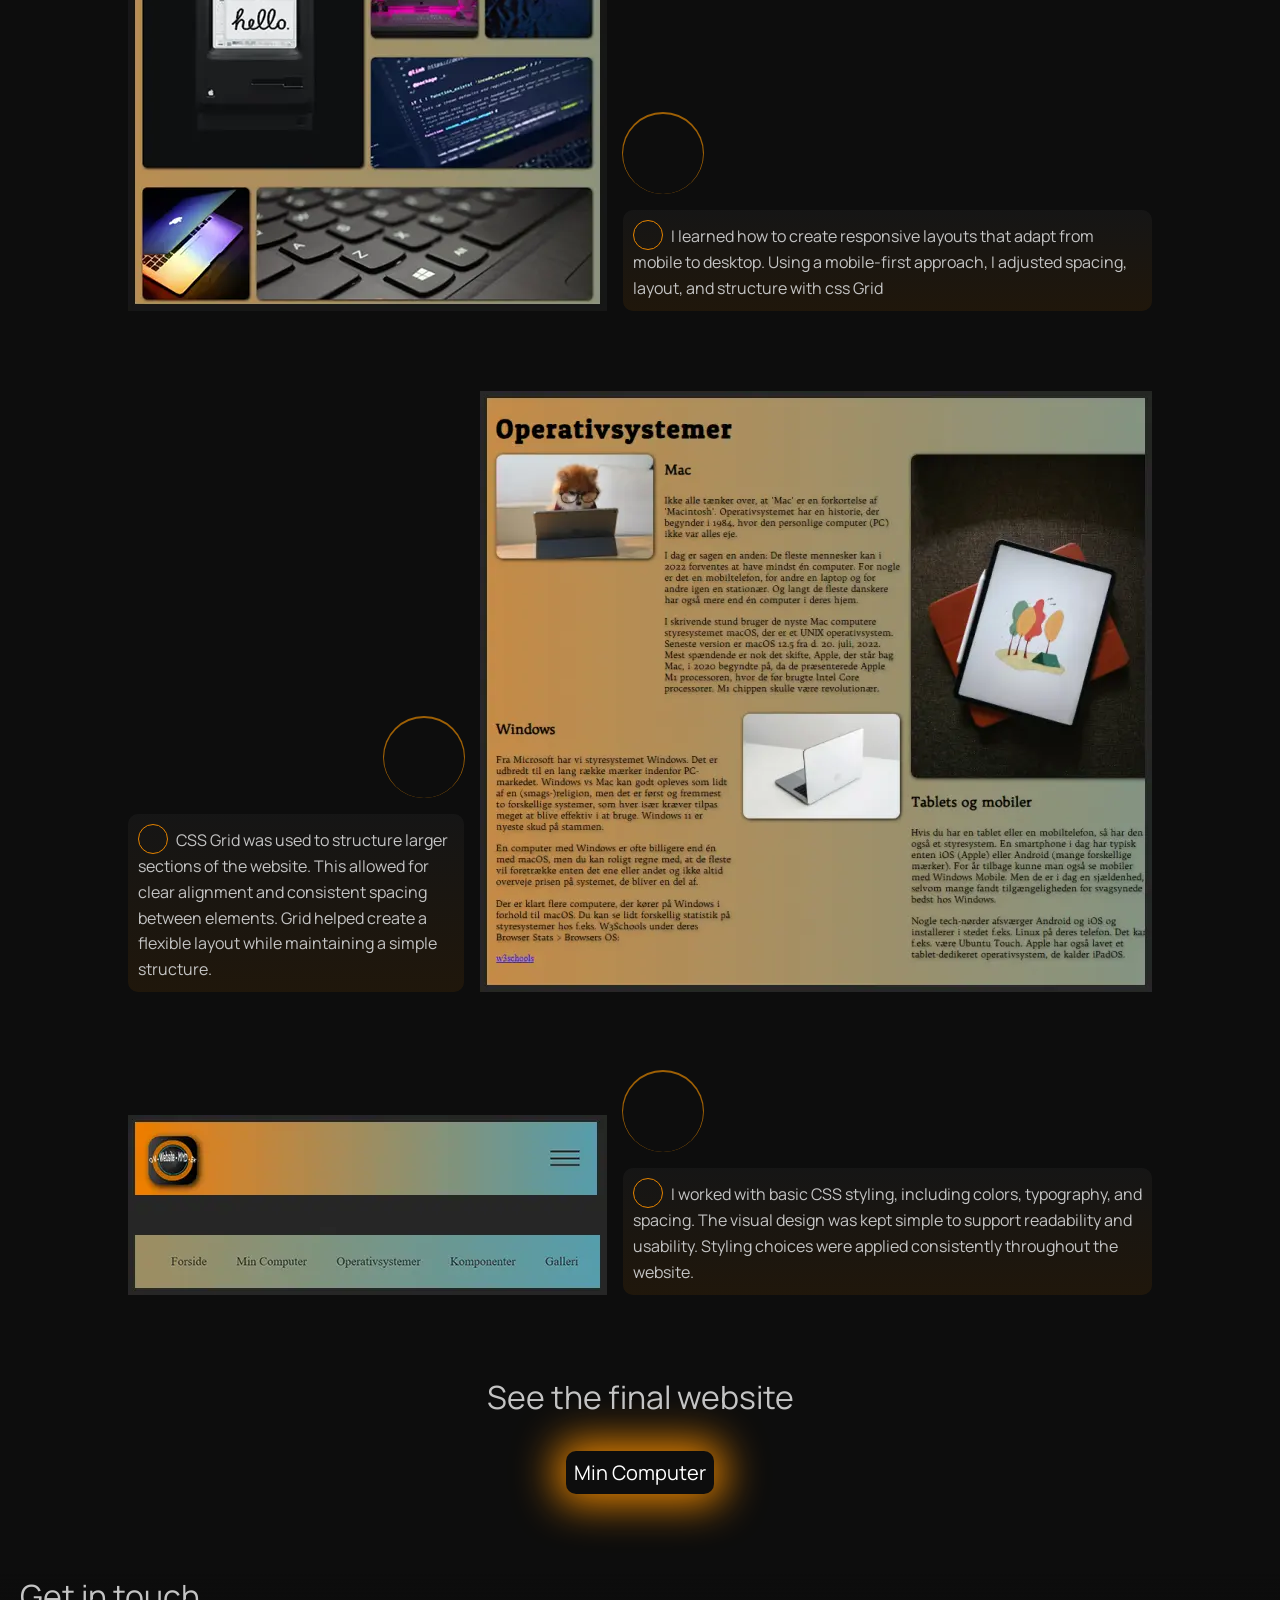
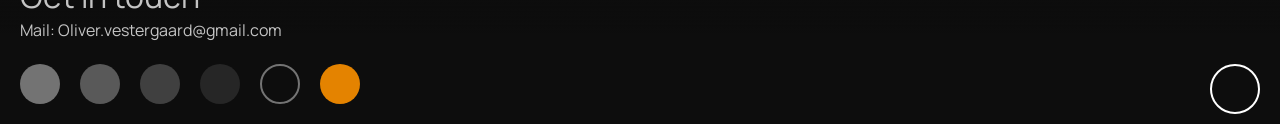
<file: tema2.html>
<!DOCTYPE html>
<html lang="en">

<head>
    <meta charset="UTF-8">
    <meta name="viewport" content="width=device-width, initial-scale=1.0">
    <meta name="robots" content="noindex, nofollow">
    <title>Tema 2</title>
    <link rel="icon" type="image/x-icon" href="img/icons/favicon_portfolio.webp">
    <link rel="stylesheet" href="css/animation.css">
    <link rel="stylesheet" href="css/general.css">
    <link rel="stylesheet" href="css/layout.css">
    <link rel="stylesheet" href="css/style.css">

    <!-- Fonts -->
    <link rel="preconnect" href="https://fonts.googleapis.com">
    <link rel="preconnect" href="https://fonts.gstatic.com" crossorigin>
    <link
        href="https://fonts.googleapis.com/css2?family=Baskervville:ital,wght@0,400..700;1,400..700&family=Manrope:wght@200..800&display=swap"
        rel="stylesheet">






</head>

<body>




    <header>
        <div class="logo">
            <a href="index.html" aria-label="Go to homepage">
                <div class="Cirkel_logo"></div>
            </a>
        </div>

        <nav>
            <nav class="side-menu">
                <ul>
                    <li><a href="index.html">Homepage</a></li>
                    <li><a href="projects.html">Projects</a></li>
                    <li><a href="meta.html">Meta</a></li>
                    <li><a href="aboutme.html">About Me</a></li>
                </ul>
            </nav>
        </nav>

        <button class="burger">
            <span class="line"></span>
            <span class="line"></span>
            <span class="line"></span>
        </button>
    </header>

    <main>
        <div class="hero_background"></div>
        <h1>Tema 2</h1>
        <h2 class="tema_h2">Min Computer</h2>
        <p class="infoText_projects">This theme introduced the fundamentals of HTML and CSS. I learned how to
            structure
            and style web pages using basic CSS
            and semantic HTML. The focus was on responsive design, adapting layouts from mobile to desktop using CSS
            Grid</p>




        <div class="tema_img_text_container container_right">
            <div class="right_content">
                <div class="moon_circle_container">
                    <div class="moon-circle">

                    </div>
                </div>

                <div class="infoBox ">

                    <p class="infoBox_text"> <span class="text_cirkel_orange"></span>This project introduced the
                        fundamentals of HTML and CSS. I worked with basic page structure and to organize content
                        clearly. The layout was styled using CSS to create a simple and readable visual hierarchy.
                    </p>
                </div>
            </div>

            <img class="tema_imgs tema_imgs_right" src="img/Tema2_img/img_1.webp" alt="A Snippet of my tema2 website">

        </div>



        <div class="tema_img_text_container container_left">
            <div class="left_content">
                <div class="moon_circle_container moon_left">
                    <div class="moon-circle">

                    </div>
                </div>
                <div class="infoBox ">

                    <p class="infoBox_text"> <span class="text_cirkel_orange"></span>I learned how to create
                        responsive
                        layouts that adapt from mobile to desktop. Using a mobile-first approach, I adjusted
                        spacing, layout, and structure with css Grid
                    </p>
                </div>
            </div>
            <img class="tema_imgs tema_img_left" src="img/Tema2_img/img_2.webp" alt="A Snippet of my tema2 website">
        </div>













        <div class="tema_img_text_container container_right">
            <div class="right_content">
                <div class="moon_circle_container">
                    <div class="moon-circle">

                    </div>
                </div>
                <div class="infoBox">

                    <p class="infoBox_text"> <span class="text_cirkel_orange"></span>CSS Grid was used to structure
                        larger
                        sections of the website. This allowed for clear alignment and consistent spacing
                        between elements. Grid helped create a flexible layout while maintaining a simple structure.
                    </p>
                </div>
            </div>

            <img class="tema_imgs tema_imgs_right" src="img/Tema2_img/img_3.webp" alt="A Snippet of my tema2 website">

        </div>

        <div class="tema_img_text_container container_left">
            <div class="left_content">
                <div class="moon_circle_container moon_left">
                    <div class="moon-circle">

                    </div>
                </div>
                <div class="infoBox">

                    <p class="infoBox_text"> <span class="text_cirkel_orange"></span>I worked with basic CSS styling,
                        including colors, typography, and spacing. The visual design was kept simple to
                        support readability and usability. Styling choices were applied consistently
                        throughout the website.
                    </p>
                </div>
            </div>


            <img class="tema_imgs tema_img_left" src="img/Tema2_img/img_4.webp" alt="A Snippet of my tema2 website">
        </div>

        <h3 class="Project_h3">See the final website</h3>
        <a href="https://oliver-vestergaard.github.io/website/" aria-label="Go to Min Computer"
            class="Project_button">Min Computer</a>
    </main>

    <footer>

        <h3>Get in touch</h3>
        <p>Mail: Oliver.vestergaard@gmail.com</p>

        <div class="Cirkles_collected">
            <div class="color1">
            </div>
            <div class="color2">
            </div>
            <div class="color3">
            </div>
            <div class="color4">
            </div>
            <div class="color5">
            </div>
            <div class="color6">
            </div>


            <div class="Cirkel_logo"></div>
        </div>




    </footer>

    <script src="js/burger.js"></script>

    <script src="js/baggrund.js"></script>

</body>


</html>
</file>
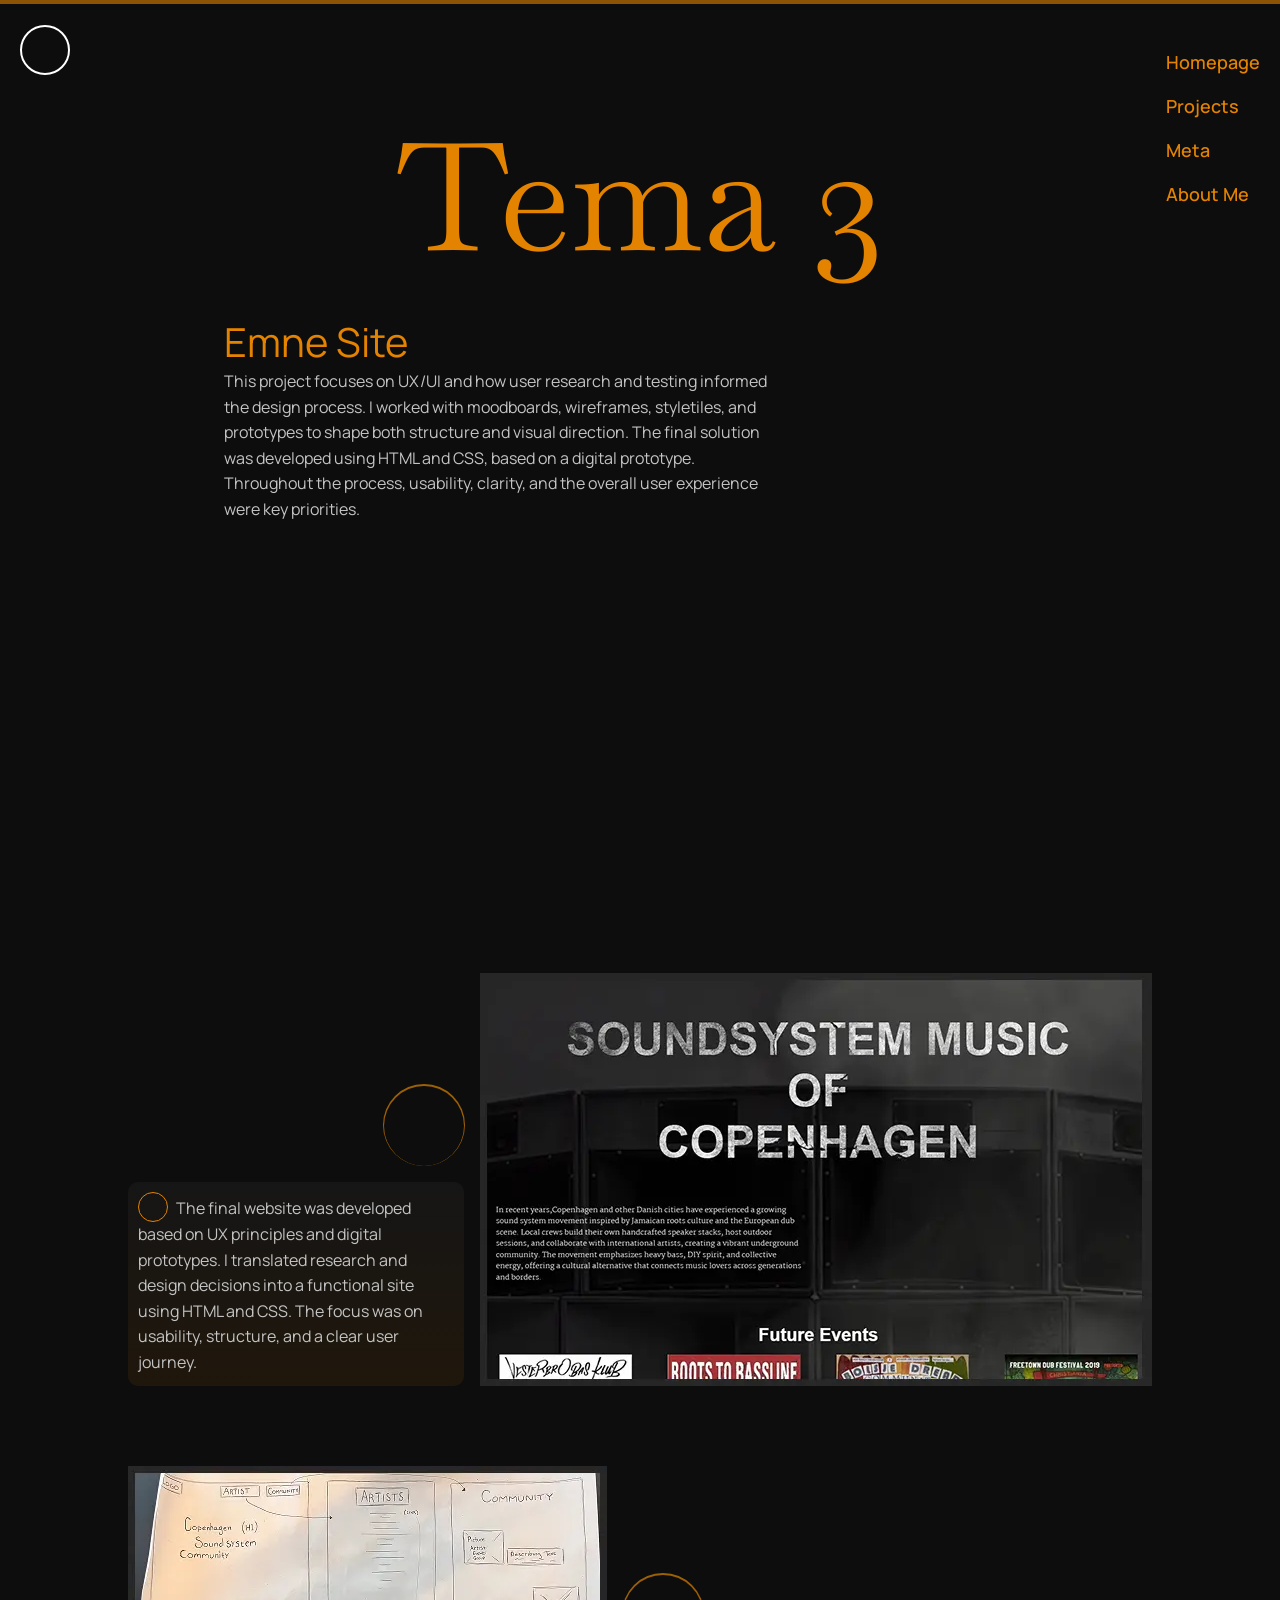
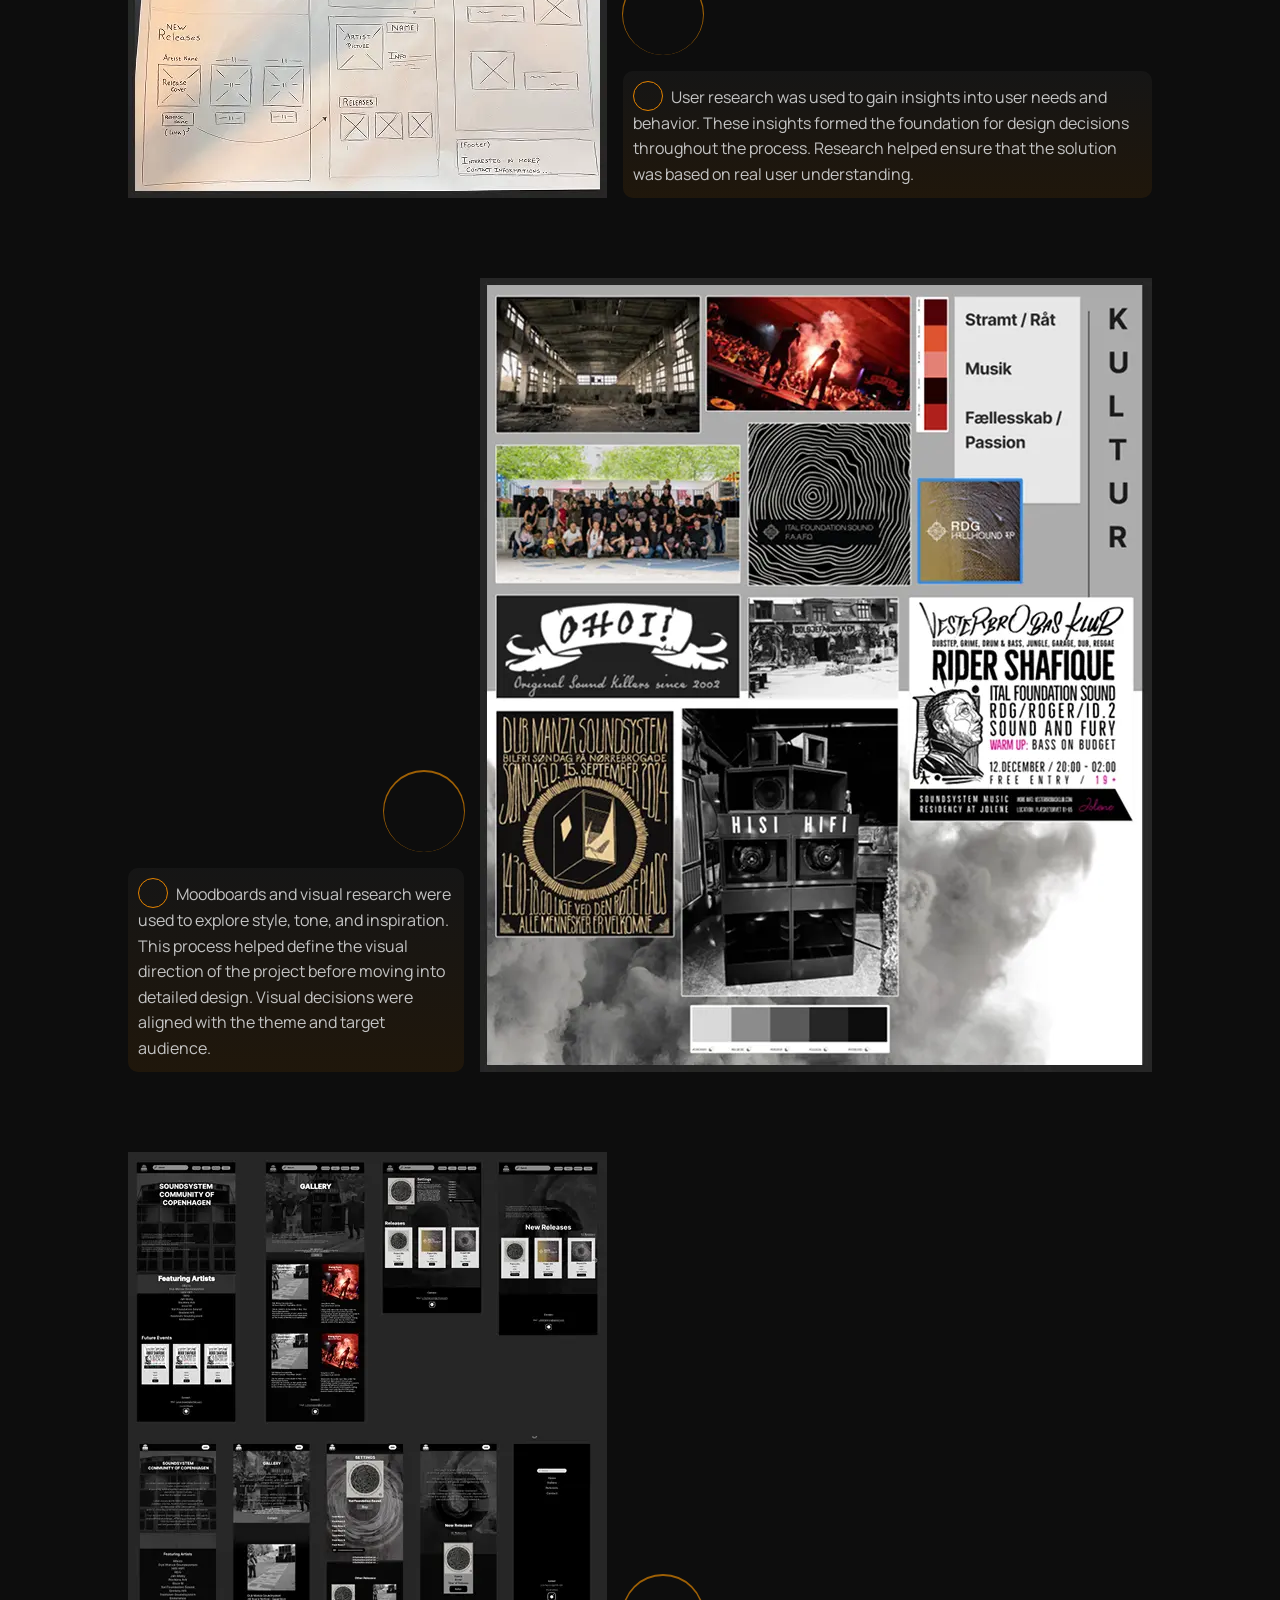
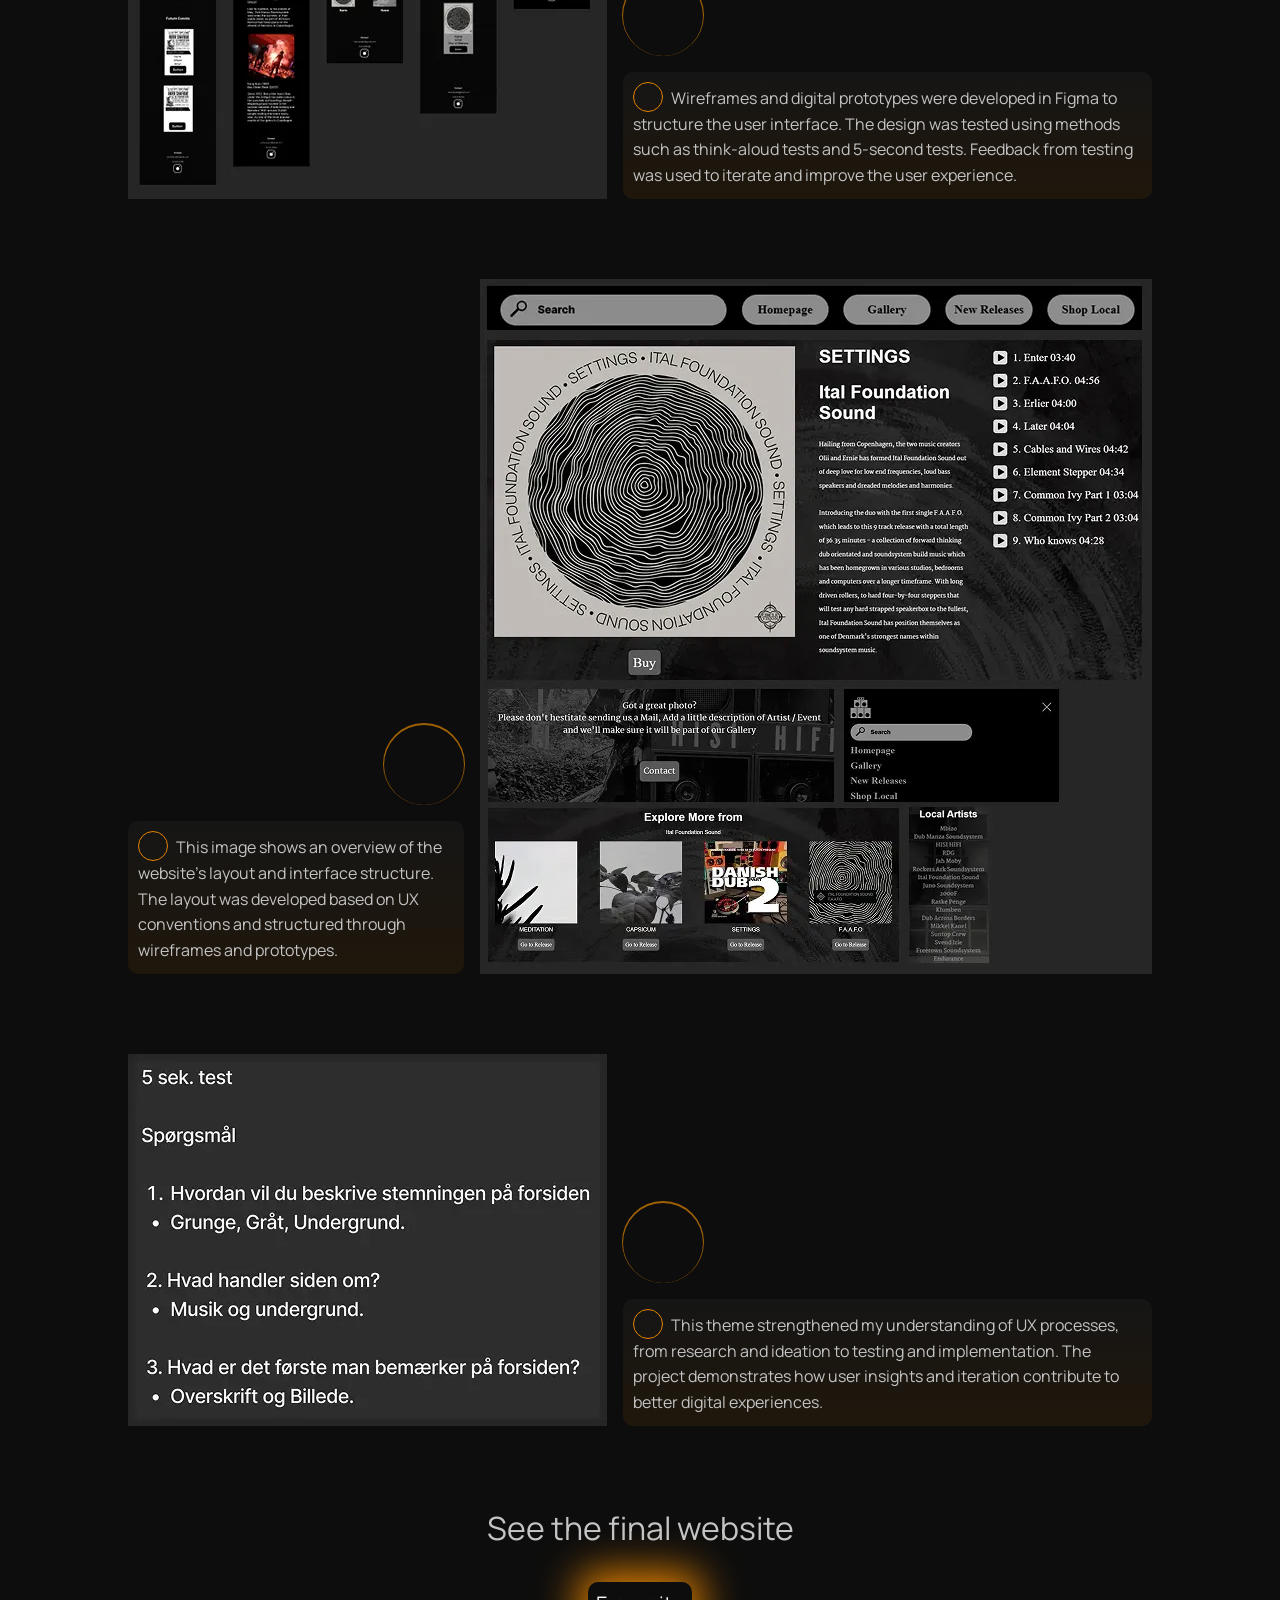
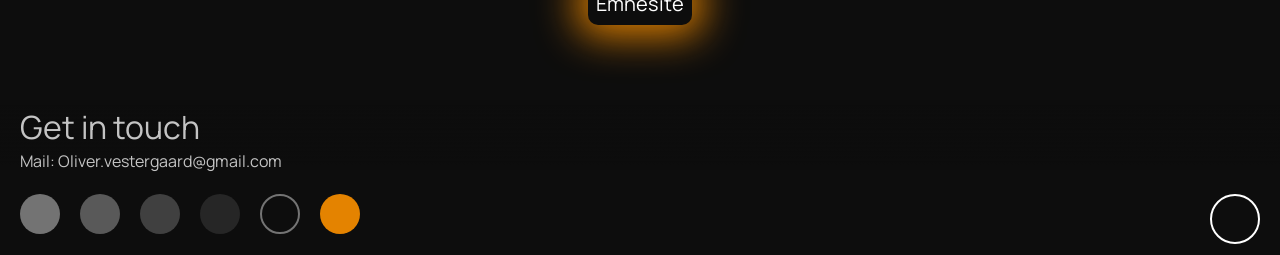
<file: tema3.html>
<!DOCTYPE html>
<html lang="en">

<head>
    <meta charset="UTF-8">
    <meta name="viewport" content="width=device-width, initial-scale=1.0">
    <meta name="robots" content="noindex, nofollow">
    <title>Tema 3</title>
    <link rel="icon" type="image/x-icon" href="img/icons/favicon_portfolio.webp">


    <link rel="stylesheet" href="css/animation.css">
    <link rel="stylesheet" href="css/general.css">
    <link rel="stylesheet" href="css/layout.css">
    <link rel="stylesheet" href="css/style.css">

    <!-- Fonts -->
    <link rel="preconnect" href="https://fonts.googleapis.com">
    <link rel="preconnect" href="https://fonts.gstatic.com" crossorigin>
    <link
        href="https://fonts.googleapis.com/css2?family=Baskervville:ital,wght@0,400..700;1,400..700&family=Manrope:wght@200..800&display=swap"
        rel="stylesheet">






</head>

<body>




    <header>
        <div class="logo">
            <a href="index.html" aria-label="Go to homepage">
                <div class="Cirkel_logo"></div>
            </a>
        </div>

        <nav>
            <nav class="side-menu">
                <ul>
                    <li><a href="index.html">Homepage</a></li>
                    <li><a href="projects.html">Projects</a></li>
                    <li><a href="meta.html">Meta</a></li>
                    <li><a href="aboutme.html">About Me</a></li>
                </ul>
            </nav>
        </nav>

        <button class="burger">
            <span class="line"></span>
            <span class="line"></span>
            <span class="line"></span>
        </button>
    </header>

    <main>
        <div class="hero_background"></div>
        <h1>Tema 3</h1>
        <h2>Emne Site</h2>
        <p class="infoText_projects">This project focuses on UX/UI and how user research and testing informed the design
            process.
            I worked with moodboards, wireframes, styletiles, and prototypes to shape both structure and visual
            direction.
            The final solution was developed using HTML and CSS, based on a digital prototype.
            Throughout the process, usability, clarity, and the overall user experience were key priorities.</p>


        <div class="tema_img_text_container container_right">
            <div class="right_content">
                <div class="moon_circle_container">
                    <div class="moon-circle">

                    </div>
                </div>

                <div class="infoBox ">

                    <p class="infoBox_text"> <span class="text_cirkel_orange"></span>The final website was developed
                        based
                        on UX principles and digital prototypes. I translated research and design
                        decisions into a functional site using HTML and CSS. The focus was on usability,
                        structure, and a clear
                        user journey.
                    </p>
                </div>
            </div>

            <img class="tema_imgs tema_imgs_right" src="img/Tema3_img/img_1.webp" alt="A Snippet of my tema2 website">

        </div>

        <div class="tema_img_text_container container_left">
            <div class="left_content">
                <div class="moon_circle_container moon_left">
                    <div class="moon-circle">

                    </div>
                </div>

                <div class="infoBox ">

                    <p class="infoBox_text"> <span class="text_cirkel_orange"></span>User research was used to gain
                        insights
                        into user needs and behavior. These insights formed the foundation for design
                        decisions throughout the process. Research helped ensure that the solution was based on real
                        user
                        understanding.
                    </p>
                </div>
            </div>

            <img class="tema_imgs tema_img_left" src="img/Tema3_img/img_2.webp" alt="A Snippet of my tema2 website">

        </div>



        <div class="tema_img_text_container container_right">
            <div class="right_content">
                <div class="moon_circle_container">
                    <div class="moon-circle">

                    </div>
                </div>

                <div class="infoBox ">

                    <p class="infoBox_text"> <span class="text_cirkel_orange"></span>Moodboards and visual research were
                        used to explore style, tone, and inspiration. This process helped define the visual
                        direction of the project before moving into detailed design. Visual decisions were aligned with
                        the
                        theme and target
                        audience.
                    </p>
                </div>
            </div>

            <img class="tema_imgs tema_imgs_right" src="img/Tema3_img/img_3.webp" alt="A Snippet of my tema2 website">

        </div>



        <div class="tema_img_text_container container_left">
            <div class="left_content">
                <div class="moon_circle_container moon_left">
                    <div class="moon-circle">

                    </div>
                </div>

                <div class="infoBox ">

                    <p class="infoBox_text"> <span class="text_cirkel_orange"></span>Wireframes and digital prototypes
                        were
                        developed in Figma to structure the user interface. The design was tested using
                        methods such as think-aloud tests and 5-second tests. Feedback from testing was used to iterate
                        and
                        improve the user
                        experience.
                    </p>
                </div>
            </div>

            <img class="tema_imgs tema_img_left" src="img/Tema3_img/img_4.webp" alt="A Snippet of my tema2 website">

        </div>







        <div class="tema_img_text_container container_right">
            <div class="right_content">
                <div class="moon_circle_container">
                    <div class="moon-circle">

                    </div>
                </div>

                <div class="infoBox ">

                    <p class="infoBox_text"> <span class="text_cirkel_orange"></span>This image shows an overview of the
                        website’s layout and interface structure. The layout was developed based on UX
                        conventions and structured through wireframes and prototypes.
                    </p>
                </div>
            </div>

            <img class="tema_imgs tema_imgs_right" src="img/Tema3_img/img_5.webp" alt="A Snippet of my tema2 website">

        </div>


        <div class="tema_img_text_container container_left">
            <div class="left_content">
                <div class="moon_circle_container moon_left">
                    <div class="moon-circle">

                    </div>
                </div>

                <div class="infoBox ">

                    <p class="infoBox_text"> <span class="text_cirkel_orange"></span>This theme strengthened my
                        understanding of UX processes, from research and ideation to testing and implementation. The
                        project demonstrates how user insights and iteration contribute to better digital experiences.
                    </p>
                </div>
            </div>

            <img class="tema_imgs tema_img_left" src="img/Tema3_img/img_6.webp" alt="A Snippet of my tema2 website">

        </div>

        <h3 class="Project_h3">See the final website</h3>
        <a href="https://oliver-vestergaard.github.io/emne_site_final/" aria-label="Go to EmneSite"
            class="Project_button">Emnesite</a>








    </main>

    <footer>

        <h3>Get in touch</h3>
        <p>Mail: Oliver.vestergaard@gmail.com</p>

        <div class="Cirkles_collected">
            <div class="color1">
            </div>
            <div class="color2">
            </div>
            <div class="color3">
            </div>
            <div class="color4">
            </div>
            <div class="color5">
            </div>
            <div class="color6">
            </div>


            <div class="Cirkel_logo"></div>
        </div>




    </footer>

    <script src="js/burger.js"></script>
    <script src="js/baggrund.js"></script>


</body>


</html>
</file>
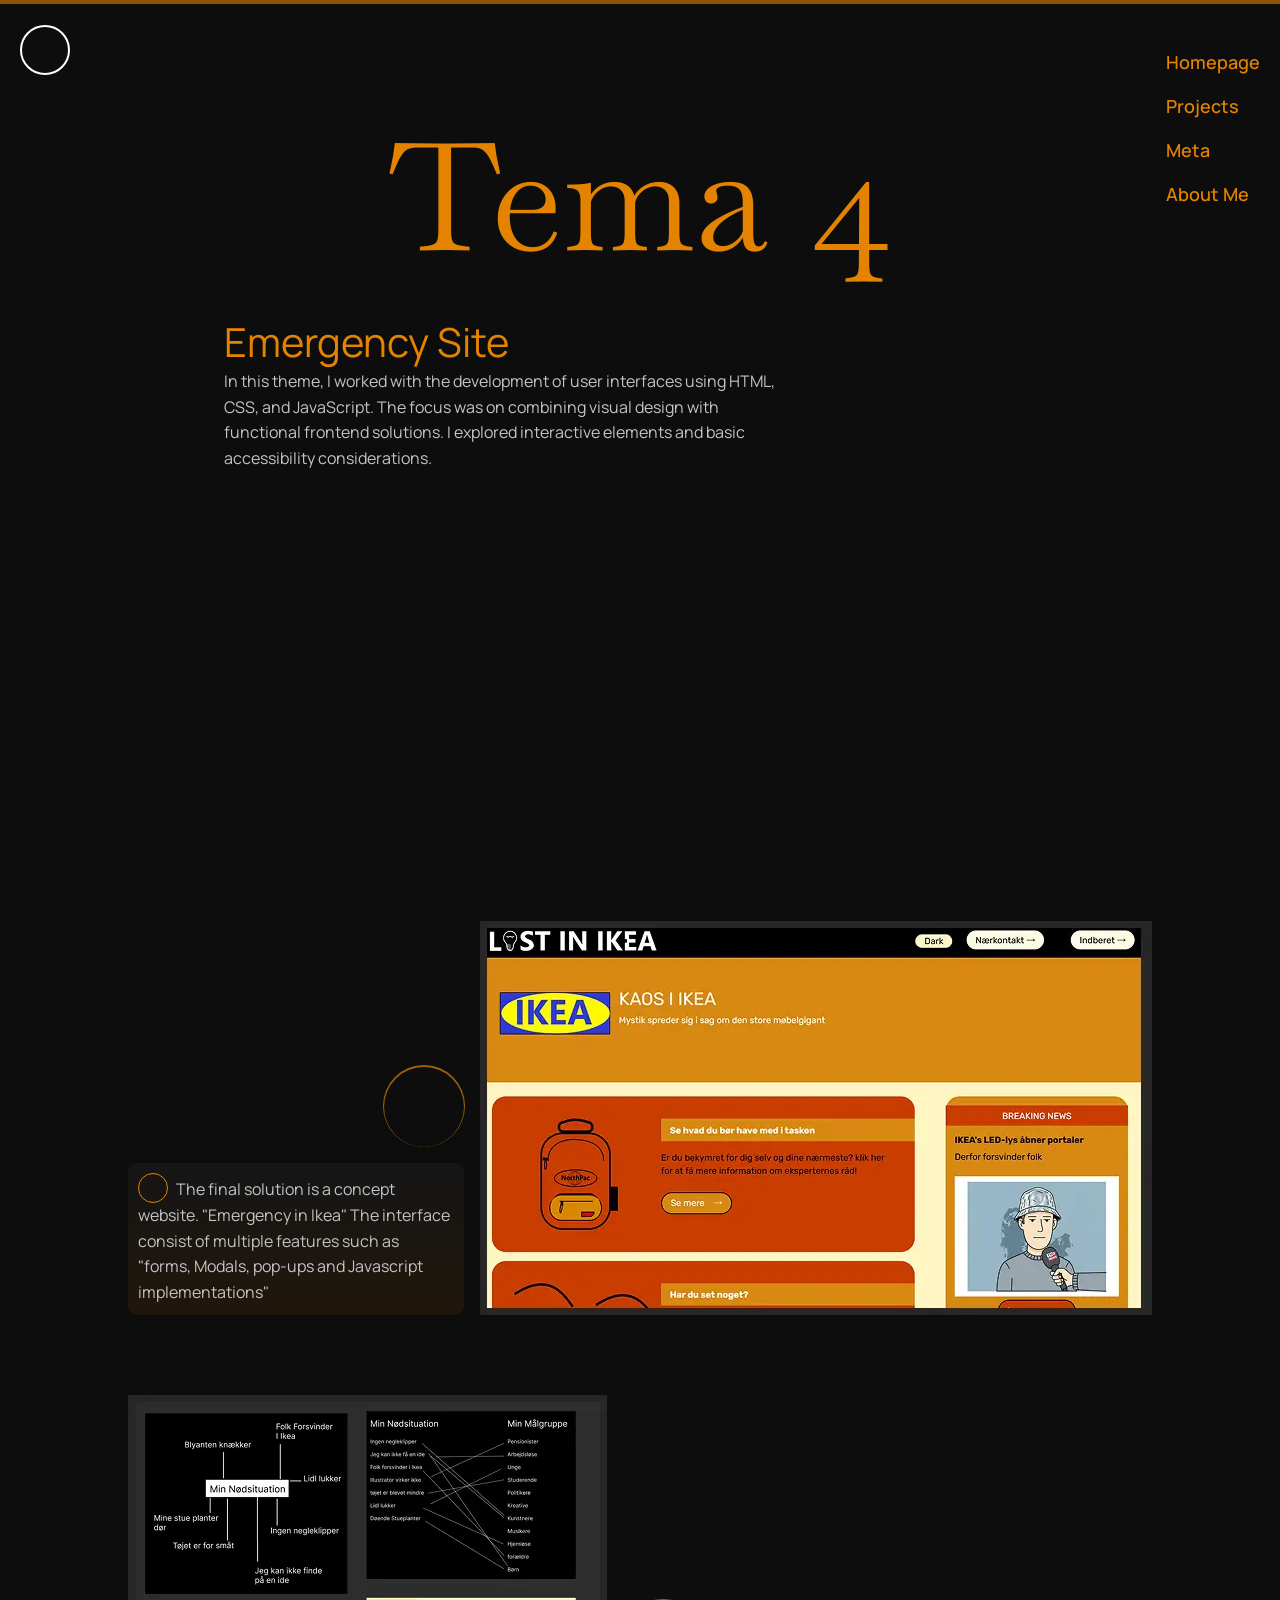
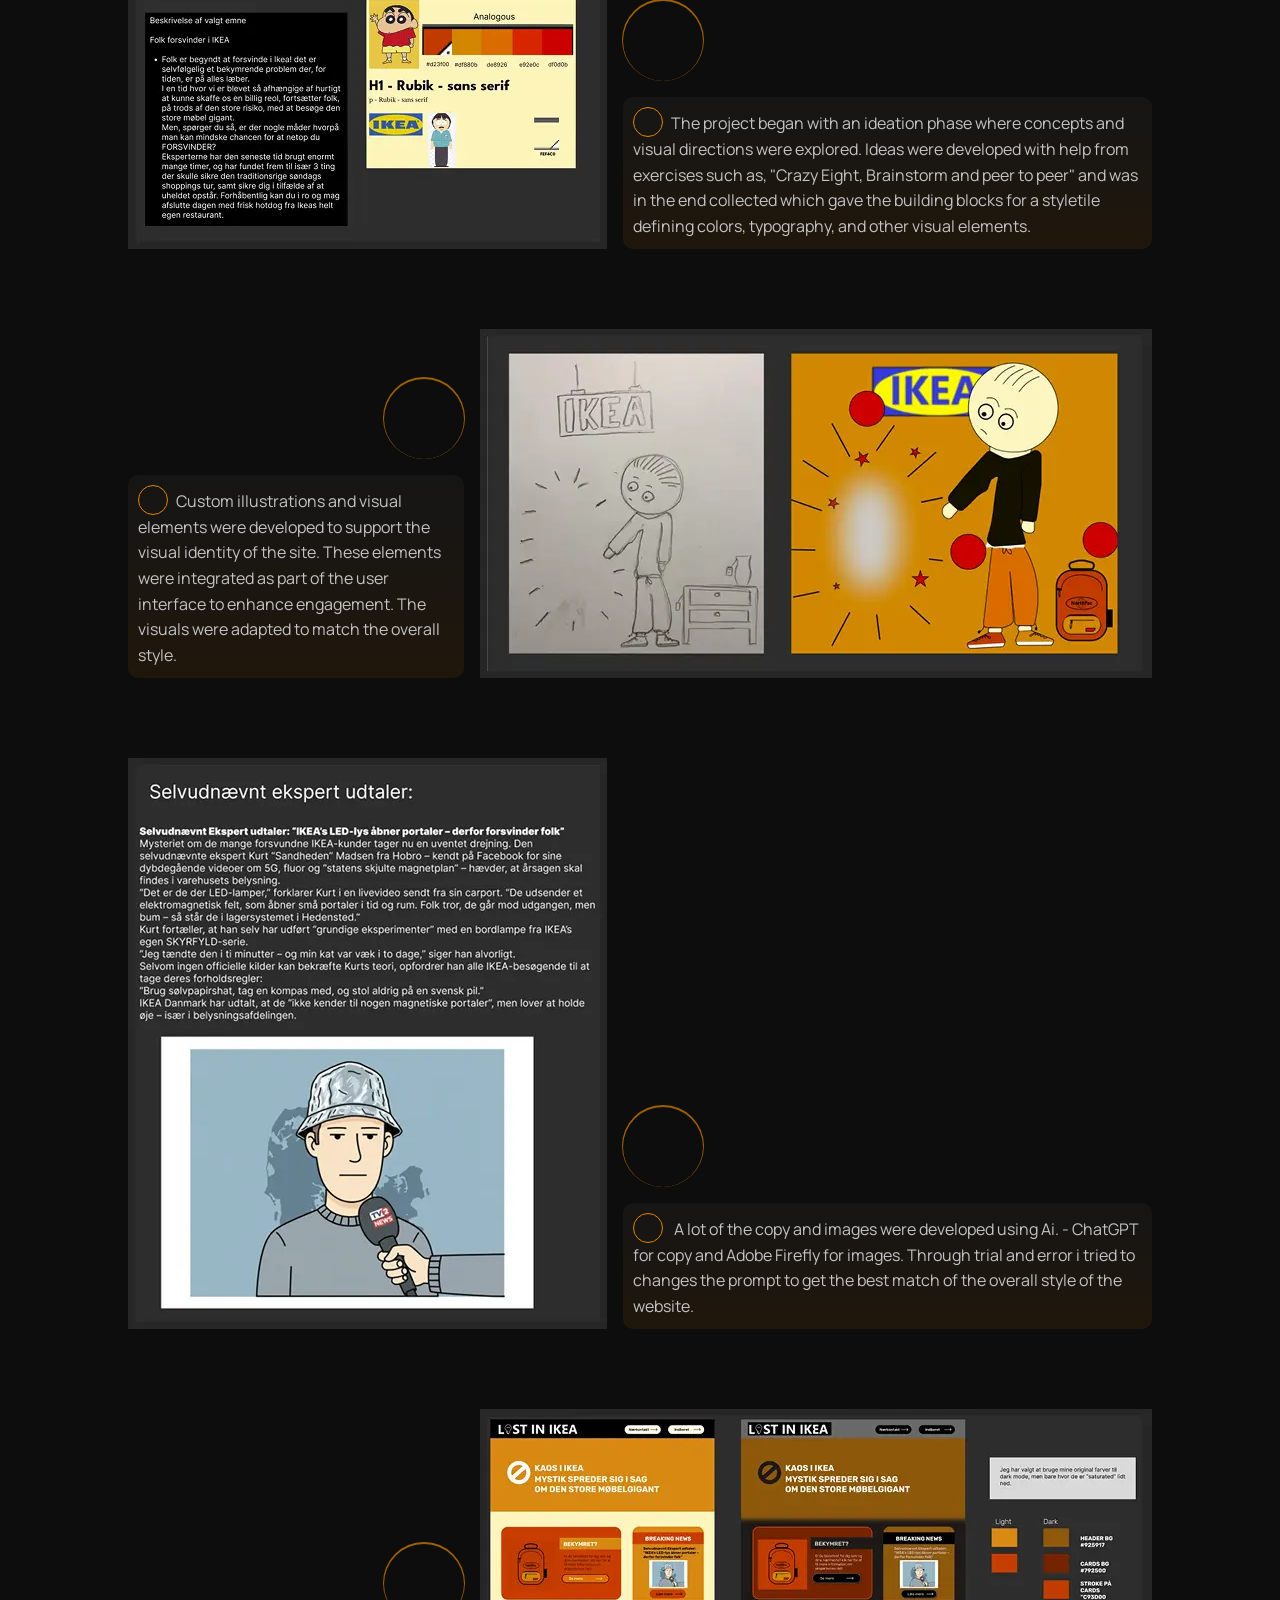
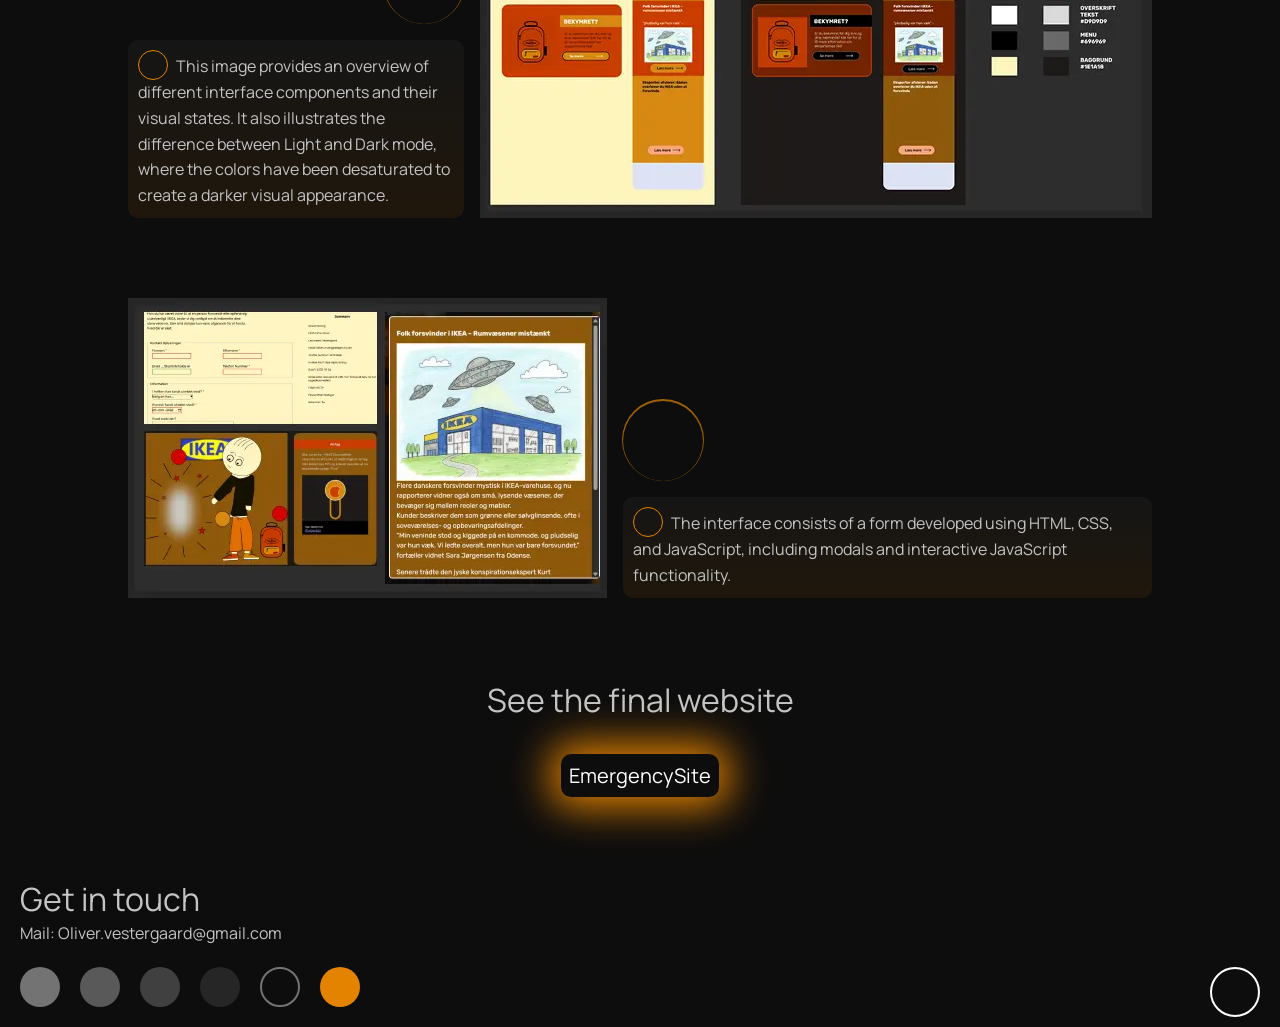
<file: tema4.html>
<!DOCTYPE html>
<html lang="en">

<head>
    <meta charset="UTF-8">
    <meta name="viewport" content="width=device-width, initial-scale=1.0">
    <meta name="robots" content="noindex, nofollow">
    <title>Tema 4</title>

    <link rel="icon" type="image/x-icon" href="img/icons/favicon_portfolio.webp">

    <link rel="stylesheet" href="css/animation.css">
    <link rel="stylesheet" href="css/general.css">
    <link rel="stylesheet" href="css/layout.css">
    <link rel="stylesheet" href="css/style.css">

    <!-- Fonts -->
    <link rel="preconnect" href="https://fonts.googleapis.com">
    <link rel="preconnect" href="https://fonts.gstatic.com" crossorigin>
    <link
        href="https://fonts.googleapis.com/css2?family=Baskervville:ital,wght@0,400..700;1,400..700&family=Manrope:wght@200..800&display=swap"
        rel="stylesheet">





</head>

<body>




    <header>
        <div class="logo">
            <a href="index.html" aria-label="Go to homepage">
                <div class="Cirkel_logo"></div>
            </a>
        </div>

        <nav>
            <nav class="side-menu">
                <ul>
                    <li><a href="index.html">Homepage</a></li>
                    <li><a href="projects.html">Projects</a></li>
                    <li><a href="meta.html">Meta</a></li>
                    <li><a href="aboutme.html">About Me</a></li>
                </ul>
            </nav>
        </nav>

        <button class="burger">
            <span class="line"></span>
            <span class="line"></span>
            <span class="line"></span>
        </button>
    </header>

    <main>
        <div class="hero_background"></div>
        <h1>Tema 4</h1>
        <h2>Emergency Site</h2>
        <p class="infoText_projects">In this theme, I worked with the development of user interfaces using HTML, CSS,
            and JavaScript.
            The focus was on combining visual design with functional frontend solutions.
            I explored interactive elements and basic accessibility considerations.</p>





        <div class="tema_img_text_container container_right">
            <div class="right_content">
                <div class="moon_circle_container">
                    <div class="moon-circle">

                    </div>
                </div>

                <div class="infoBox ">

                    <p class="infoBox_text"> <span class="text_cirkel_orange"></span>The final solution is a concept
                        website. "Emergency in Ikea"
                        The interface consist of multiple features such as "forms, Modals, pop-ups and Javascript
                        implementations"

                    </p>
                </div>
            </div>

            <img class="tema_imgs tema_imgs_right" src="img/Tema4_img/img_1.webp" alt="A Snippet of my tema2 website">

        </div>


        <div class="tema_img_text_container container_left">
            <div class="left_content">
                <div class="moon_circle_container moon_left">
                    <div class="moon-circle">

                    </div>
                </div>

                <div class="infoBox ">

                    <p class="infoBox_text"> <span class="text_cirkel_orange"></span>The project began with an ideation
                        phase where concepts and visual directions were explored.
                        Ideas were developed with help from exercises such as, "Crazy Eight, Brainstorm and peer to
                        peer"
                        and was in the end collected which gave the building blocks for a
                        styletile defining colors, typography, and other visual elements.
                    </p>
                </div>
            </div>

            <img class="tema_imgs tema_img_left" src="img/Tema4_img/img_2.webp" alt="A Snippet of my tema2 website">

        </div>




        <div class="tema_img_text_container container_right">
            <div class="right_content">
                <div class="moon_circle_container">
                    <div class="moon-circle">

                    </div>
                </div>

                <div class="infoBox ">

                    <p class="infoBox_text"> <span class="text_cirkel_orange"></span>Custom illustrations and visual
                        elements were developed to support the visual identity of the site.
                        These elements were integrated as part of the user interface to enhance engagement.
                        The visuals were adapted to match the overall style.
                    </p>
                </div>
            </div>

            <img class="tema_imgs tema_imgs_right" src="img/Tema4_img/img_3.webp" alt="A Snippet of my tema2 website">

        </div>





        <div class="tema_img_text_container container_left">
            <div class="left_content">
                <div class="moon_circle_container moon_left">
                    <div class="moon-circle">

                    </div>
                </div>

                <div class="infoBox ">

                    <p class="infoBox_text"> <span class="text_cirkel_orange"></span>
                        A lot of the copy and images were developed using Ai. - ChatGPT for copy and Adobe Firefly for
                        images.
                        Through trial and error i tried to changes the prompt to get the best match of the overall style
                        of the website.
                    </p>
                </div>
            </div>

            <img class="tema_imgs tema_img_left" src="img/Tema4_img/img_4.webp" alt="A Snippet of my tema2 website">

        </div>






        <div class="tema_img_text_container container_right">
            <div class="right_content">
                <div class="moon_circle_container">
                    <div class="moon-circle">

                    </div>
                </div>

                <div class="infoBox ">

                    <p class="infoBox_text"> <span class="text_cirkel_orange"></span>This image provides an overview of
                        different interface components and their visual states. It also illustrates the
                        difference between Light and Dark mode, where the colors have been desaturated to create a
                        darker visual appearance.

                    </p>
                </div>
            </div>

            <img class="tema_imgs tema_imgs_right" src="img/Tema4_img/img_5.webp" alt="A Snippet of my tema2 website">

        </div>






        <div class="tema_img_text_container container_left">
            <div class="left_content">
                <div class="moon_circle_container moon_left">
                    <div class="moon-circle">

                    </div>
                </div>

                <div class="infoBox ">

                    <p class="infoBox_text"> <span class="text_cirkel_orange"></span>The interface consists of a form
                        developed using HTML, CSS, and JavaScript, including modals and interactive JavaScript
                        functionality.
                    </p>
                </div>
            </div>

            <img class="tema_imgs tema_img_left" src="img/Tema4_img/img_6.webp" alt="A Snippet of my tema2 website">

        </div>

        <h3 class="Project_h3">See the final website</h3>
        <a href="https://oliver-vestergaard.github.io/emergency-in-ikea/" aria-label="Go to EmergencySite"
            class="Project_button">EmergencySite</a>


    </main>

    <footer>

        <h3>Get in touch</h3>
        <p>Mail: Oliver.vestergaard@gmail.com</p>

        <div class="Cirkles_collected">
            <div class="color1">
            </div>
            <div class="color2">
            </div>
            <div class="color3">
            </div>
            <div class="color4">
            </div>
            <div class="color5">
            </div>
            <div class="color6">
            </div>


            <div class="Cirkel_logo"></div>
        </div>




    </footer>
    <script src="js/burger.js"></script>
    <script src="js/baggrund.js"></script>


</body>


</html>
</file>
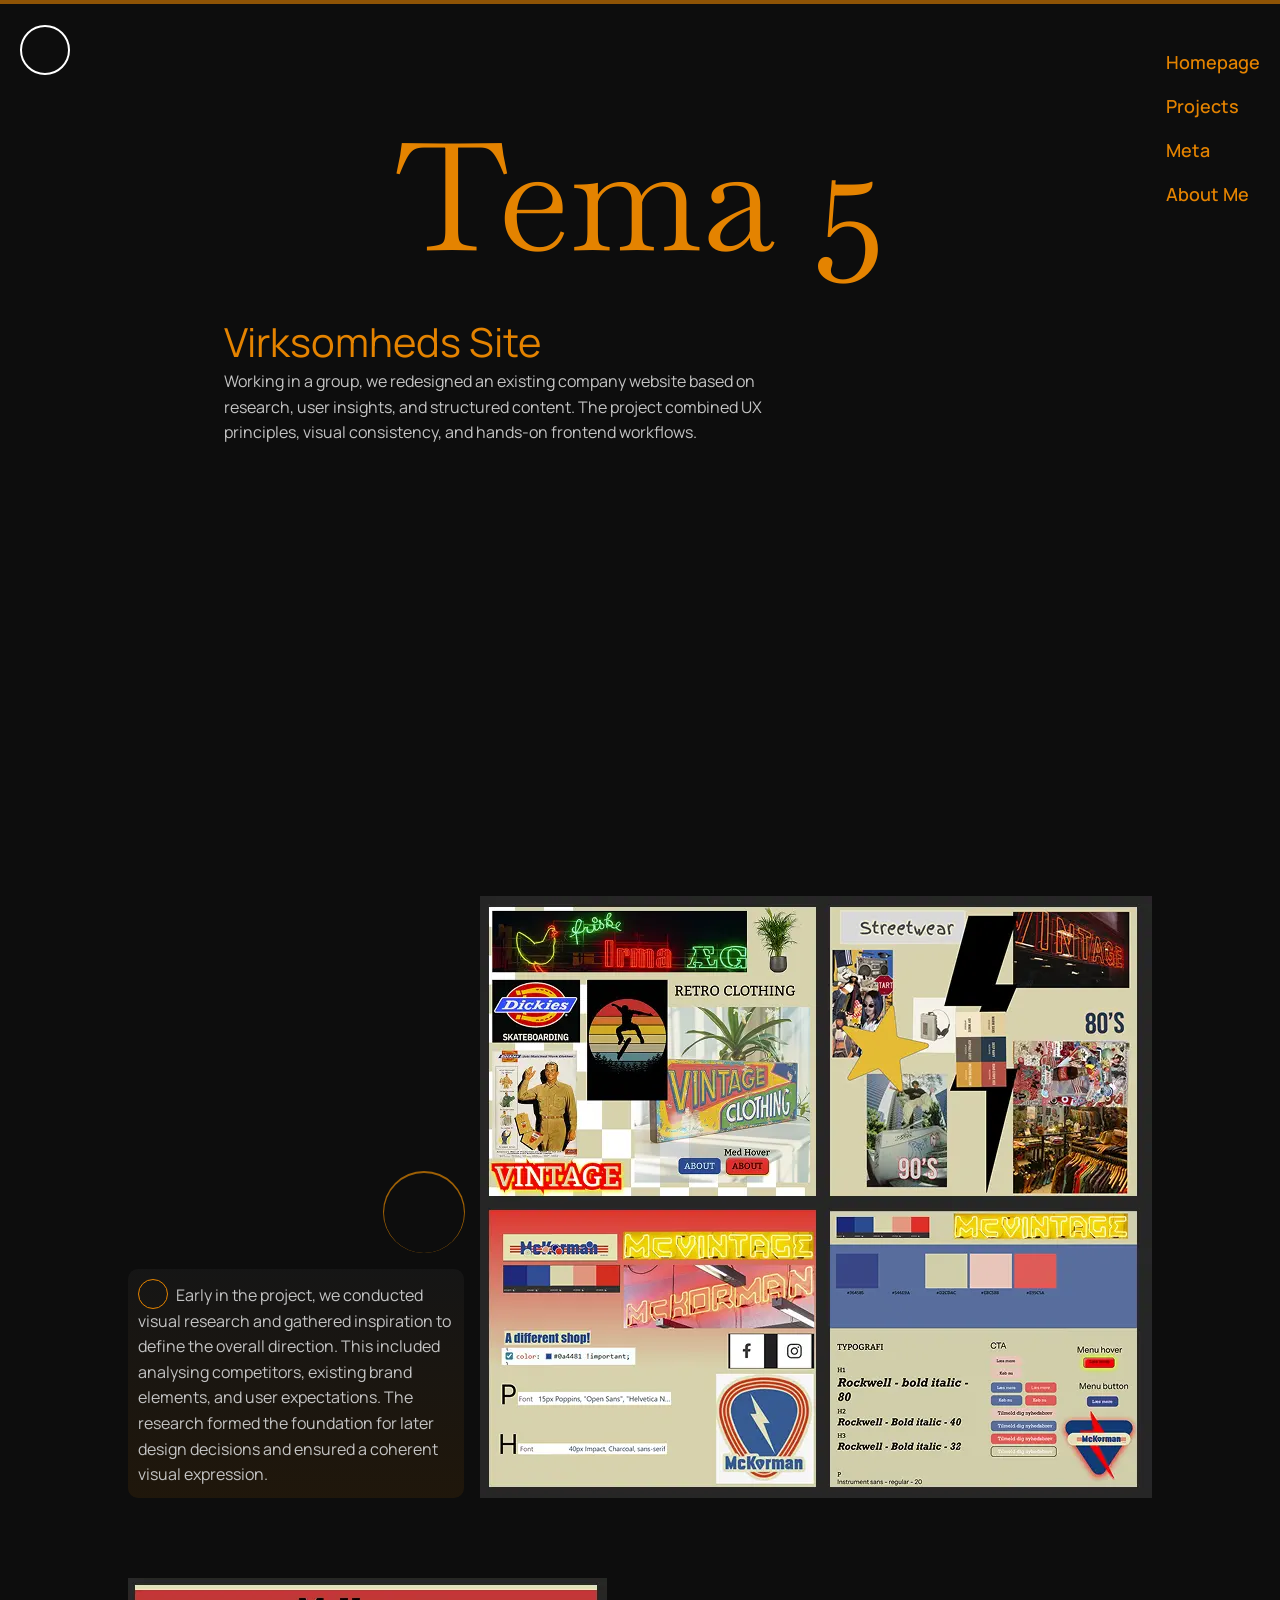
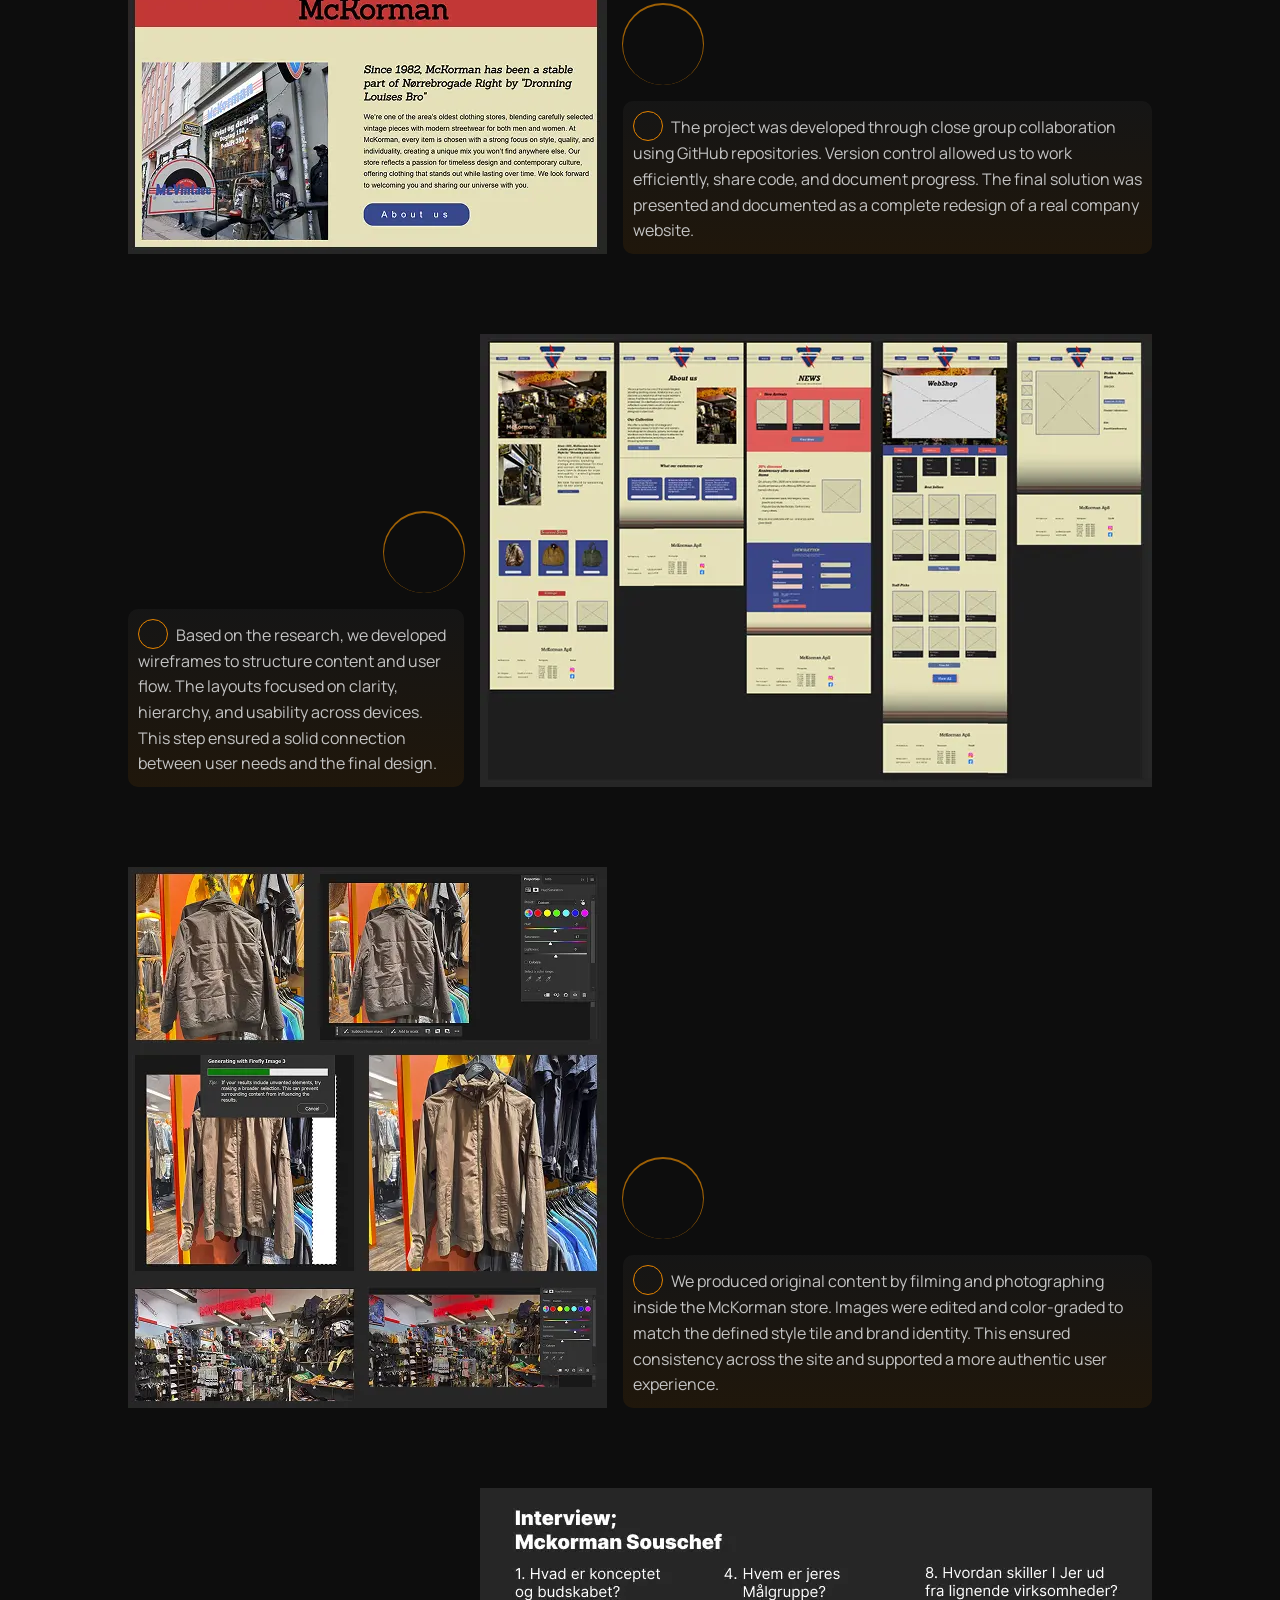
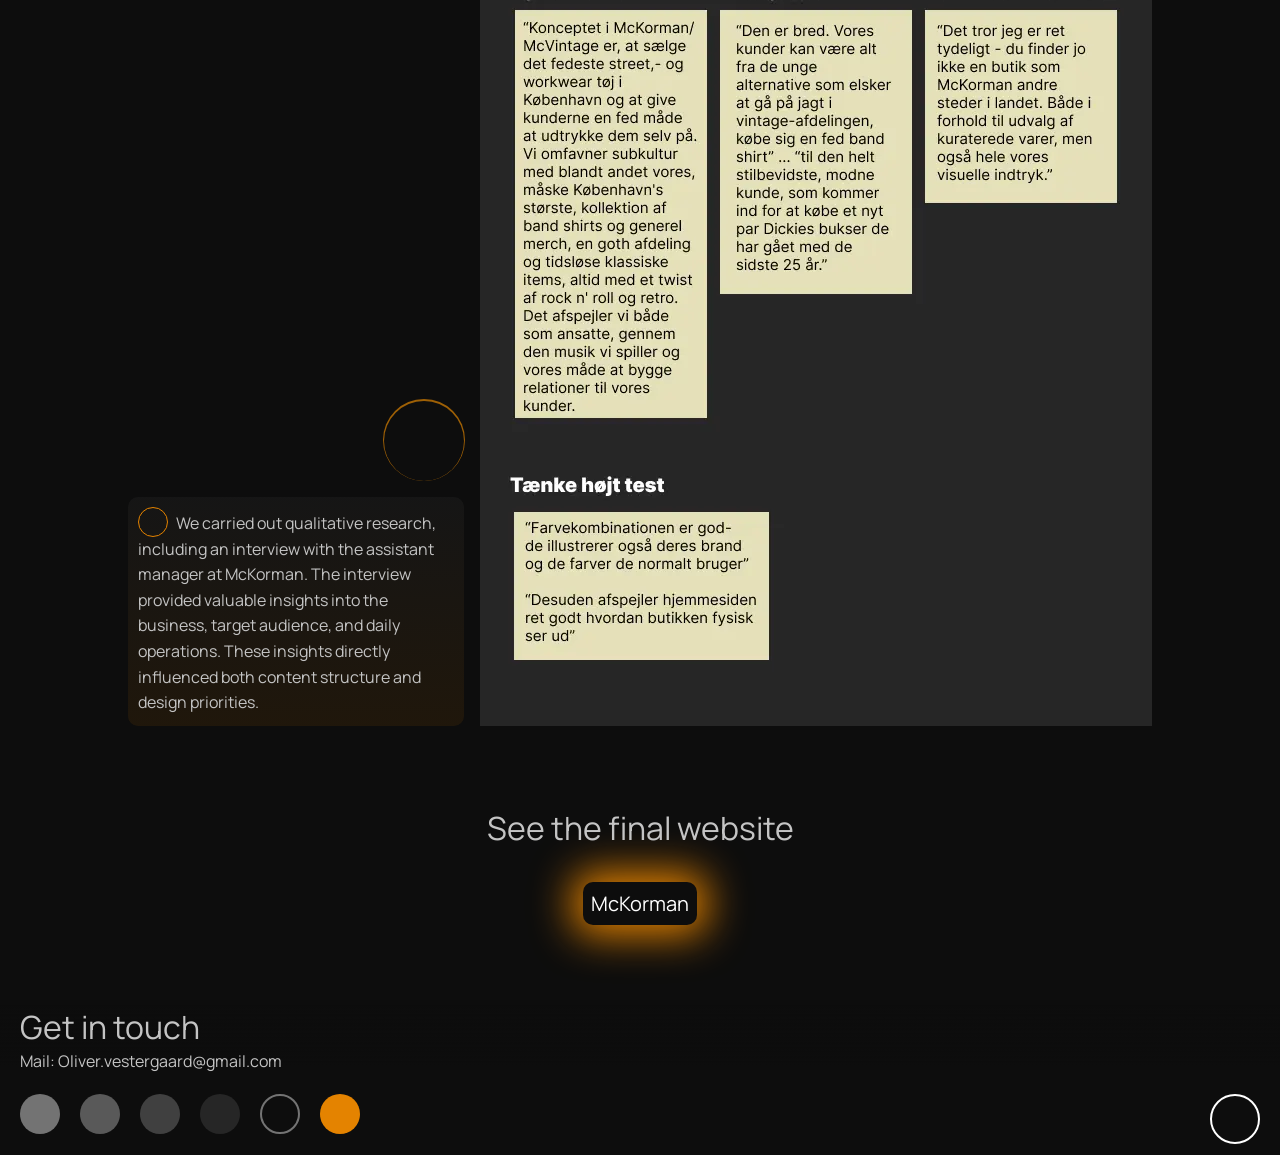
<file: tema5.html>
<!DOCTYPE html>
<html lang="en">

<head>
    <meta charset="UTF-8">
    <meta name="viewport" content="width=device-width, initial-scale=1.0">
    <meta name="robots" content="noindex, nofollow">
    <title>Tema 5</title>

    <link rel="icon" type="image/x-icon" href="img/icons/favicon_portfolio.webp">

    <link rel="stylesheet" href="css/animation.css">
    <link rel="stylesheet" href="css/general.css">
    <link rel="stylesheet" href="css/layout.css">
    <link rel="stylesheet" href="css/style.css">

    <!-- Fonts -->
    <link rel="preconnect" href="https://fonts.googleapis.com">
    <link rel="preconnect" href="https://fonts.gstatic.com" crossorigin>
    <link
        href="https://fonts.googleapis.com/css2?family=Baskervville:ital,wght@0,400..700;1,400..700&family=Manrope:wght@200..800&display=swap"
        rel="stylesheet">






</head>

<body>




    <header>
        <div class="logo">
            <a href="index.html" aria-label="Go to homepage">
                <div class="Cirkel_logo"></div>
            </a>
        </div>

        <nav>
            <nav class="side-menu">
                <ul>
                    <li><a href="index.html">Homepage</a></li>
                    <li><a href="projects.html">Projects</a></li>
                    <li><a href="meta.html">Meta</a></li>
                    <li><a href="aboutme.html">About Me</a></li>
                </ul>
            </nav>
        </nav>

        <button class="burger">
            <span class="line"></span>
            <span class="line"></span>
            <span class="line"></span>
        </button>
    </header>

    <main>
        <div class="hero_background"></div>
        <h1>Tema 5</h1>
        <h2>Virksomheds Site</h2>
        <p class="infoText_projects">Working in a group, we redesigned an existing company website based on research,
            user insights, and structured content.
            The project combined UX principles, visual consistency, and hands-on frontend workflows.</p>



        <div class="tema_img_text_container container_right">
            <div class="right_content">
                <div class="moon_circle_container">
                    <div class="moon-circle">

                    </div>
                </div>

                <div class="infoBox ">

                    <p class="infoBox_text"> <span class="text_cirkel_orange"></span>Early in the project, we conducted
                        visual research and gathered inspiration to define the overall direction.
                        This included analysing competitors, existing brand elements, and user expectations.
                        The research formed the foundation for later design decisions and ensured a coherent visual
                        expression.
                    </p>
                </div>
            </div>

            <img class="tema_imgs tema_imgs_right" src="img/Tema5_img/img_1.webp" alt="A Snippet of my tema2 website">

        </div>


        <div class="tema_img_text_container container_left">
            <div class="left_content">
                <div class="moon_circle_container moon_left">
                    <div class="moon-circle">

                    </div>
                </div>

                <div class="infoBox ">

                    <p class="infoBox_text"> <span class="text_cirkel_orange"></span>The project was developed through
                        close
                        group collaboration using GitHub repositories.
                        Version control allowed us to work efficiently, share code, and document progress.
                        The final solution was presented and documented as a complete redesign of a real company
                        website.
                    </p>
                </div>
            </div>

            <img class="tema_imgs tema_img_left" src="img/Tema5_img/img_2.webp" alt="A Snippet of my tema2 website">

        </div>






        <div class="tema_img_text_container container_right">
            <div class="right_content">
                <div class="moon_circle_container">
                    <div class="moon-circle">

                    </div>
                </div>

                <div class="infoBox ">

                    <p class="infoBox_text"> <span class="text_cirkel_orange"></span>Based on the research, we developed
                        wireframes to structure content and user flow.
                        The layouts focused on clarity, hierarchy, and usability across devices.
                        This step ensured a solid connection between user needs and the final design.
                    </p>
                </div>
            </div>

            <img class="tema_imgs tema_imgs_right" src="img/Tema5_img/img_3.webp" alt="A Snippet of my tema2 website">

        </div>




        <div class="tema_img_text_container container_left">
            <div class="left_content">
                <div class="moon_circle_container moon_left">
                    <div class="moon-circle">

                    </div>
                </div>

                <div class="infoBox ">

                    <p class="infoBox_text"> <span class="text_cirkel_orange"></span>We produced original content by
                        filming
                        and photographing inside the McKorman store.
                        Images were edited and color-graded to match the defined style tile and brand identity.
                        This ensured consistency across the site and supported a more authentic user experience.
                    </p>
                </div>
            </div>

            <img class="tema_imgs tema_img_left" src="img/Tema5_img/img_4.webp" alt="A Snippet of my tema2 website">

        </div>


        <div class="tema_img_text_container container_right">
            <div class="right_content">
                <div class="moon_circle_container">
                    <div class="moon-circle">

                    </div>
                </div>

                <div class="infoBox ">

                    <p class="infoBox_text"> <span class="text_cirkel_orange"></span>We carried out qualitative
                        research,
                        including an interview with the assistant manager at McKorman.
                        The interview provided valuable insights into the business, target audience, and daily
                        operations.
                        These insights directly influenced both content structure and design priorities.
                    </p>
                </div>
            </div>

            <img class="tema_imgs tema_imgs_right" src="img/Tema5_img/img_5.webp" alt="A Snippet of my tema2 website">

        </div>




        <h3 class="Project_h3">See the final website</h3>
        <a href="https://frederikhn97.github.io/McKormann/" aria-label="Go to VirksomhedsSite"
            class="Project_button">McKorman</a>




    </main>

    <footer>

        <h3>Get in touch</h3>
        <p>Mail: Oliver.vestergaard@gmail.com</p>

        <div class="Cirkles_collected">
            <div class="color1">
            </div>
            <div class="color2">
            </div>
            <div class="color3">
            </div>
            <div class="color4">
            </div>
            <div class="color5">
            </div>
            <div class="color6">
            </div>


            <div class="Cirkel_logo"></div>
        </div>




    </footer>

    <script src="js/burger.js"></script>
    <script src="js/baggrund.js"></script>

</body>


</html>
</file>
<file: css/animation.css>
/********* Scroll **********/
@keyframes slideprogress {
  from {
    scale: 0 1;
  }
}

html::before {
  content: "";
  position: fixed;
  inset: 0;
  block-size: 4px;
  background-color: #e48300;
  opacity: 0.6;

  animation: slideprogress linear;
  transform-origin: 0;
  animation-timeline: scroll();
}

/********** FORSIDE ANIMATION *********/

body.eye-zoom {
  animation: eyeZoom 2s ease forwards;
}

/* Keyframes — zoom ind */
@keyframes eyeZoom {
  0% {
    transform: scale(1);
  }
  100% {
    transform: scale(3.15);
  }
}

/*********** GRID ************/

.slowHide {
  animation: slowHide 4s ease both;
}

@keyframes slowHide {
  0% {
    opacity: 100%;
  }
  100% {
    opacity: 0%;
  }
}

.toRight {
  animation: toRight 2s linear forwards;
}

@keyframes toRight {
  0% {
    transform: translatex(0);
  }
  100% {
    transform: translatex(200vw);
  }
}

/********** BAGGRUND opacity *********/

.opacity_down {
  animation: opacityDown 5s linear forwards;
}
@keyframes opacityDown {
  0% {
    opacity: 1;
  }
  100% {
    opacity: 0;
  }
}

/******** Præsentation af billeder ************/

@keyframes SlideIn {
  from {
    opacity: 0;
  }
}

.tema_imgs {
  animation: SlideIn ease-out both;
  animation-timeline: view();
  animation-range: 0% 40%;
}
</file>
<file: css/general.css>
/********* RESET ************/
* {
  margin: 0;
  padding: 0px;
  box-sizing: border-box;
}

img {
  width: 100%;
  height: auto;
  display: block;
}

body {
  background-color: #0d0d0d;
}
/******** FONTS ********/
h1 {
  font-family: "Baskervville", serif;
  font-size: 60px;
  font-weight: normal;
  font-style: normal;
  color: #e48300;
  text-align: center;
  margin-bottom: 20px;
}

h2 {
  font-family: "Manrope", sans-serif;
  font-size: 32px;
  font-weight: normal;
  font-style: normal;
  color: #e48300;
  padding-left: 6rem;
}

h3 {
  font-family: "Manrope", sans-serif;
  font-size: 20px;
  font-weight: normal;
  font-style: normal;
  color: #c4c4c4;
  padding-left: 20px;
}

p {
  font-family: "Manrope", sans-serif;
  font-size: 12px;
  font-weight: normal;
  font-style: normal;
  color: #c4c4c4;
  padding-left: 20px;
  max-width: 65ch;
  line-height: 1.6;
}

ul {
  padding-left: 30px;
  font-family: "Manrope", sans-serif;
  font-size: 12px;
  font-weight: normal;
  font-style: normal;
  color: #c4c4c4;
}

a {
  font-family: "Manrope", sans-serif;
  font-size: 12px;
  font-weight: normal;
  font-style: normal;
  color: #fff;
}

/************ MENU ************/

header {
  position: sticky;
  top: 0;
  display: flex;
  justify-content: space-between;
  align-items: center;
  z-index: 500;
  height: 100px;
  padding: 0px 20px;
}

.side-menu {
  position: fixed; /* Fast på skærmen */
  top: 50px; /* Hvor langt ned menuen starter */
  right: 20px; /* Afstand fra højre kant */
  z-index: 100; /* Ovenpå alt indhold */
}

.side-menu ul {
  display: flex;
  flex-direction: column; /* Lodret liste */
  gap: 20px; /* Afstand mellem links */
  margin: 0; /* Fjern standard margin */
  padding: 0; /* Fjern standard padding */
  list-style: none; /* Ingen bullets */
}

.side-menu a {
  text-decoration: none;
  color: #e48300;
  font-weight: 550;
  font-size: 18px;
  transition: all 0.3s ease;
}

.side-menu a:hover {
  color: rgba(255, 255, 255, 0.7);
  text-decoration: overline;
}

.burger {
  width: 30px;
  height: 20px;
  cursor: pointer;
}

.burger .line {
  display: block;
  width: 100%;
  height: 2px;
  background-color: #8c8c8c;
  margin-bottom: 5px;
  transition: 0.2s linear;
}
.burger {
  display: none;
}
@media (max-width: 800px) {
  .side-menu {
    display: none;
  }

  .burger {
    display: block;

    background-color: transparent;
    border: 0;
  }

  .burger.active .line:nth-child(1) {
    transform: rotate(45deg) translate(5px, 5px);
    transition: 0.2s linear;
  }

  .burger.active .line:nth-child(2) {
    opacity: 0;
    transition: 0.15s linear;
  }

  .burger.active .line:nth-child(3) {
    transform: rotate(-45deg) translate(5px, -5px);
    transition: 0.2s linear;
  }

  nav.active .side-menu {
    display: block;
    background-color: black;
    text-decoration: white;
    align-items: center;
    position: absolute;
    top: 80px;
    left: 0;
    width: 100%;
    box-shadow: 0 10px 10px rgba(0, 0, 0, 0.1);
    z-index: 1;
  }

  nav.active .side-menu li {
    margin: 10px 20px;
  }

  nav.active .side-menu a {
    font-size: 24px;
  }
}

/***************  FOOTER *************/
footer {
  height: 150px;
  background: linear-gradient(to top, #0d0d0d 60%, rgba(0, 0, 0, 0));
}

.color1 {
  border-radius: 50%;
  background-color: #737373;
  height: 40px;
  width: 40px;
}
.color2 {
  border-radius: 50%;
  background-color: #595959;
  height: 40px;
  width: 40px;
}
.color3 {
  border-radius: 50%;
  background-color: #404040;
  height: 40px;
  width: 40px;
}
.color4 {
  border-radius: 50%;
  background-color: #262626;

  height: 40px;
  width: 40px;
}
.color5 {
  border-radius: 50%;
  background-color: #0d0d0d;
  border: 2px solid #737373;
  height: 40px;
  width: 40px;
}
.color6 {
  border-radius: 50%;
  background-color: #e48300;
  height: 40px;
  width: 40px;
}

.Cirkles_collected {
  display: flex;
  justify-content: start;
  gap: 20px;
  margin-top: 20px;
  padding-right: 20px;
  padding-left: 20px;
}

.Cirkel_logo {
  height: 50px;
  width: 50px;
  border-radius: 50%;
  background-color: transparent;
  border: 2px solid white;
  display: flex;
  justify-content: start;
  margin-left: auto;
}

/********** DESKTOP ***********/

@media (min-width: 801px) {
  .hero_background {
    position: fixed; /* baggrunden ligger fast */
    top: 0;
    left: 0;
    width: 100vw;
    height: 100vh; /* fylder hele viewport */
    background-image: url(../img/Backpic_opacity_down.png);
    background-size: cover;
    background-position: center;
    z-index: -1; /* bag alt indhold */
  }

  .frontpage {
    background-image: url(../img/Backpic_opacity_down.png);
    background-repeat: no-repeat;
    background-attachment: fixed;
    background-size: cover;
  }

  h1 {
    font-size: 150px;
  }

  h2 {
    font-size: 40px;
  }

  h3 {
    font-size: 32px;
  }
  p {
    font-size: 16px;
  }
  ul {
    font-size: 16px;
  }
}
</file>
<file: css/layout.css>
.contact {
  display: flex;
  flex-direction: column;
  gap: 20px;
  justify-content: center;
  align-items: center;
  margin-bottom: 30px;
}

.tema_img_text_container {
  display: flex;
  flex-direction: column; /* tekst over billede */
  align-items: center; /* centrerer indholdet */
  gap: 1rem; /* afstand mellem tekst og billede */
}

.infoBox {
  display: flex;
  flex-direction: column;
  align-items: flex-start;
}

/*********** GRIDS *************/
/* ABOUT GRID*/

@media (min-width: 801px) {
  .moon_circle_container {
    display: flex;
    justify-content: flex-end;
    margin-bottom: 1rem;
    opacity: 0.6;
  }
  .moon_left {
    justify-content: flex-start;
  }

  /****** GRIDS********/

  .grid_1-1 {
    display: grid;
    grid-template-columns: 1fr 1fr;
    gap: 3rem;
  }

  /* TEMA RIGHT */
  .container_right {
    display: grid;

    align-items: end;
  }

  .right_content {
    grid-column: 1/2;
  }

  .tema_imgs_right {
    grid-column: 2/3;
    width: 90%;
  }

  /*TEMA LEFT*/

  .container_left {
    display: grid;

    align-items: end;
  }
  .left_content {
    grid-column: 2/3;
  }

  .tema_img_left {
    grid-column: 1/2;
    grid-row: 1/2;
    width: 90%;
  }
}
</file>
<file: css/style.css>
.Forside_svg {
  margin-top: -95px;
}

.hide {
  display: none;
}

/*********** BILLEDER ***********/

.portræt_img_container {
  margin: 1.25rem 5rem;
}
.portræt_img {
  display: block;
  width: 100%;
  height: auto;
  max-width: 100%;
}

.tema_imgs {
  max-width: 300px; /* stopper på store skærme */
  height: auto;
  display: block;
  margin: 0 auto; /* centrerer billeder */
  margin-bottom: 3rem;
}

.project_img {
  width: 200px;
  height: auto;
  margin: 1.25rem auto;
  border-radius: 50%;
  box-shadow: 0 0 40px 10px #e48300;
  border-color: #595959;
  filter: grayscale(100%);
  transition: filter 0.3s ease;
}
.project_img:hover {
  filter: grayscale(0%);
}
/************** KNAPPER ***********/
.button_main {
  display: flex;
  justify-content: center;
  align-items: center;

  width: 80px;
  height: 80px;

  background-color: transparent;
  color: #fff;
  text-decoration: none;
  border-color: #595959;
  border-radius: 50%;
  cursor: pointer;

  box-shadow: 0 0 40px 10px #e48300;

  transform: translate(0, -200%);
}

#seeWork {
  margin: 0 auto;
}

.button_main:hover {
  box-shadow: 0 0 30px #ffffff;
  background-color: transparent;
  transform: translate(0, -200%) scale(1.05);
}

.Project_button {
  display: block;
  background-color: transparent;
  color: #fff;
  text-decoration: none;
  border-radius: 10px;
  box-shadow: 0 0 40px 10px #e48300;
  width: fit-content;
  padding: 0.5rem;
  text-decoration: none;

  align-items: center;
  cursor: pointer;

  margin: 1rem auto 5rem;
}

.Project_button:hover {
  box-shadow: 0 0 30px #ffffff;
  background-color: transparent;
}

/************ INFO BOXE ***********/

.infoBox {
  border-radius: 10px;
  width: fit-content;
  margin: 20px 5rem;
}

.infoBox_text {
  padding: 5px;
  margin: 5px;
}

.infoBox li {
  padding: 5px;
}

.infobox_h2 {
  color: #fff;
  font-size: 20px;
}

.text_cirkel_orange {
  display: inline-block;
  width: 20px;
  height: 20px;
  border: 1px solid #e48300;
  border-radius: 50%;
  margin-right: 8px;
  vertical-align: bottom;
}

/************ Section Divider ***********/
.Section_divider {
  height: 2px;
  background: linear-gradient(to right, rgba(228, 131, 0, 0), #e48300, rgba(228, 131, 0, 0));

  margin: 20px 5rem;
}

/************* Text afsnit *************/

.infoText_projects {
  padding-left: 6rem;
  padding-right: 6rem;
  margin-bottom: 3rem;
}

.tema h2 {
  padding-left: 6rem;
  margin-bottom: 20px;
}
.tema {
  margin-bottom: 60px;
}

.Project_h3 {
  margin: 1rem auto;
  text-align: center;
}

/********* VIDEO *********/

.Meta_video {
  opacity: 0.5;
  width: 100%;
  height: auto;
  z-index: -10;
}

/************** Baggrundsbillede **************/

/* desktop */
@media (min-width: 801px) {
  body {
    background-attachment: fixed;
  }

  main:not(.Homepage) {
    padding-left: 8rem;
    padding-right: 8rem;
  }

  /************ BUTTONS *********/

  .button_main {
    width: 150px;
    height: 150px;
    transform: translate(0, -250%);
  }
  .button_main:hover {
    transform: translate(0, -250%) scale(1.05);
  }
  .Project_button {
    font-size: 20px;
  }

  /************ TEKST ***********/

  .project_h2 {
    color: #e48300;
  }
  .Project_h3 {
    margin-bottom: 2rem;
    padding-left: 0;
  }

  .infoBox {
    margin: 0;

    height: fit-content;
    background: linear-gradient(rgba(115, 115, 115, 0.09), rgba(228, 131, 0, 0.09));
  }

  .tema_img_text_container {
    margin-bottom: 5rem;
  }

  .tema_h2 {
    padding: 0 0 0 6rem;
  }

  .infoText_projects {
    padding: 0 0 0 6rem;
    margin-bottom: 50vh;
  }

  .contact {
    align-items: start;
  }

  /********** BILLEDER ************/
  .portræt_img_container {
    margin: 0;
  }
  .project_img {
    width: 350px;
  }

  .tema_imgs {
    width: auto; /* Brug billedets naturlige bredde */
    max-width: none; /* Fjern begrænsning */
    height: auto;
    margin-bottom: 0;
  }

  /*********** VIDEO **********/
  .Meta_video {
    opacity: 0.5;
    width: 100vw;
    height: auto;
  }

  /************** ANDRE SMÅ ELEMENTER ************/
  .Section_divider {
    margin: 3rem 0;
  }
  .Section_divider_projects {
    display: block;
    height: 2px;
    background: linear-gradient(to right, rgba(228, 131, 0, 0), #e48300, rgba(228, 131, 0, 0));
    margin: 3rem 0;
  }

  .text_cirkel_orange {
    width: 30px;
    height: 30px;
  }

  .moon-circle {
    width: 80px;
    height: 80px;
    border-radius: 50%;
    background: transparent;

    box-shadow: 0 -1px 0 1px #ff9800;
  }

  /*********** HOVERS ***********&



  /*********** GRIDS *************/
  /* ABOUT GRID*/

  /*
  .container_right {
    display: grid;
    grid-template-columns: 1fr 1fr;
    align-items: end;
  }

  .container_left {
    display: grid;
    grid-template-columns: 1fr 1fr;
    align-items: end;
  }

  .container_left .tema_imgs {
    grid-column: 1;
  }

  .container_left .left_content {
    grid-column: 2;
  }

/**





  /*
  .tema_img_text_container {
    display: grid;
    grid-template-columns: 1fr 2fr;
    grid-template-rows: 1fr 1fr 2fr;
  }
  .tema_imgs {
    grid-column: 2/3;
    grid-row: 1/4;
  }
}

/* mobil */
  @media (max-width: 800px) {
    body {
      background-attachment: scroll;
    }
  }
}
</file>
